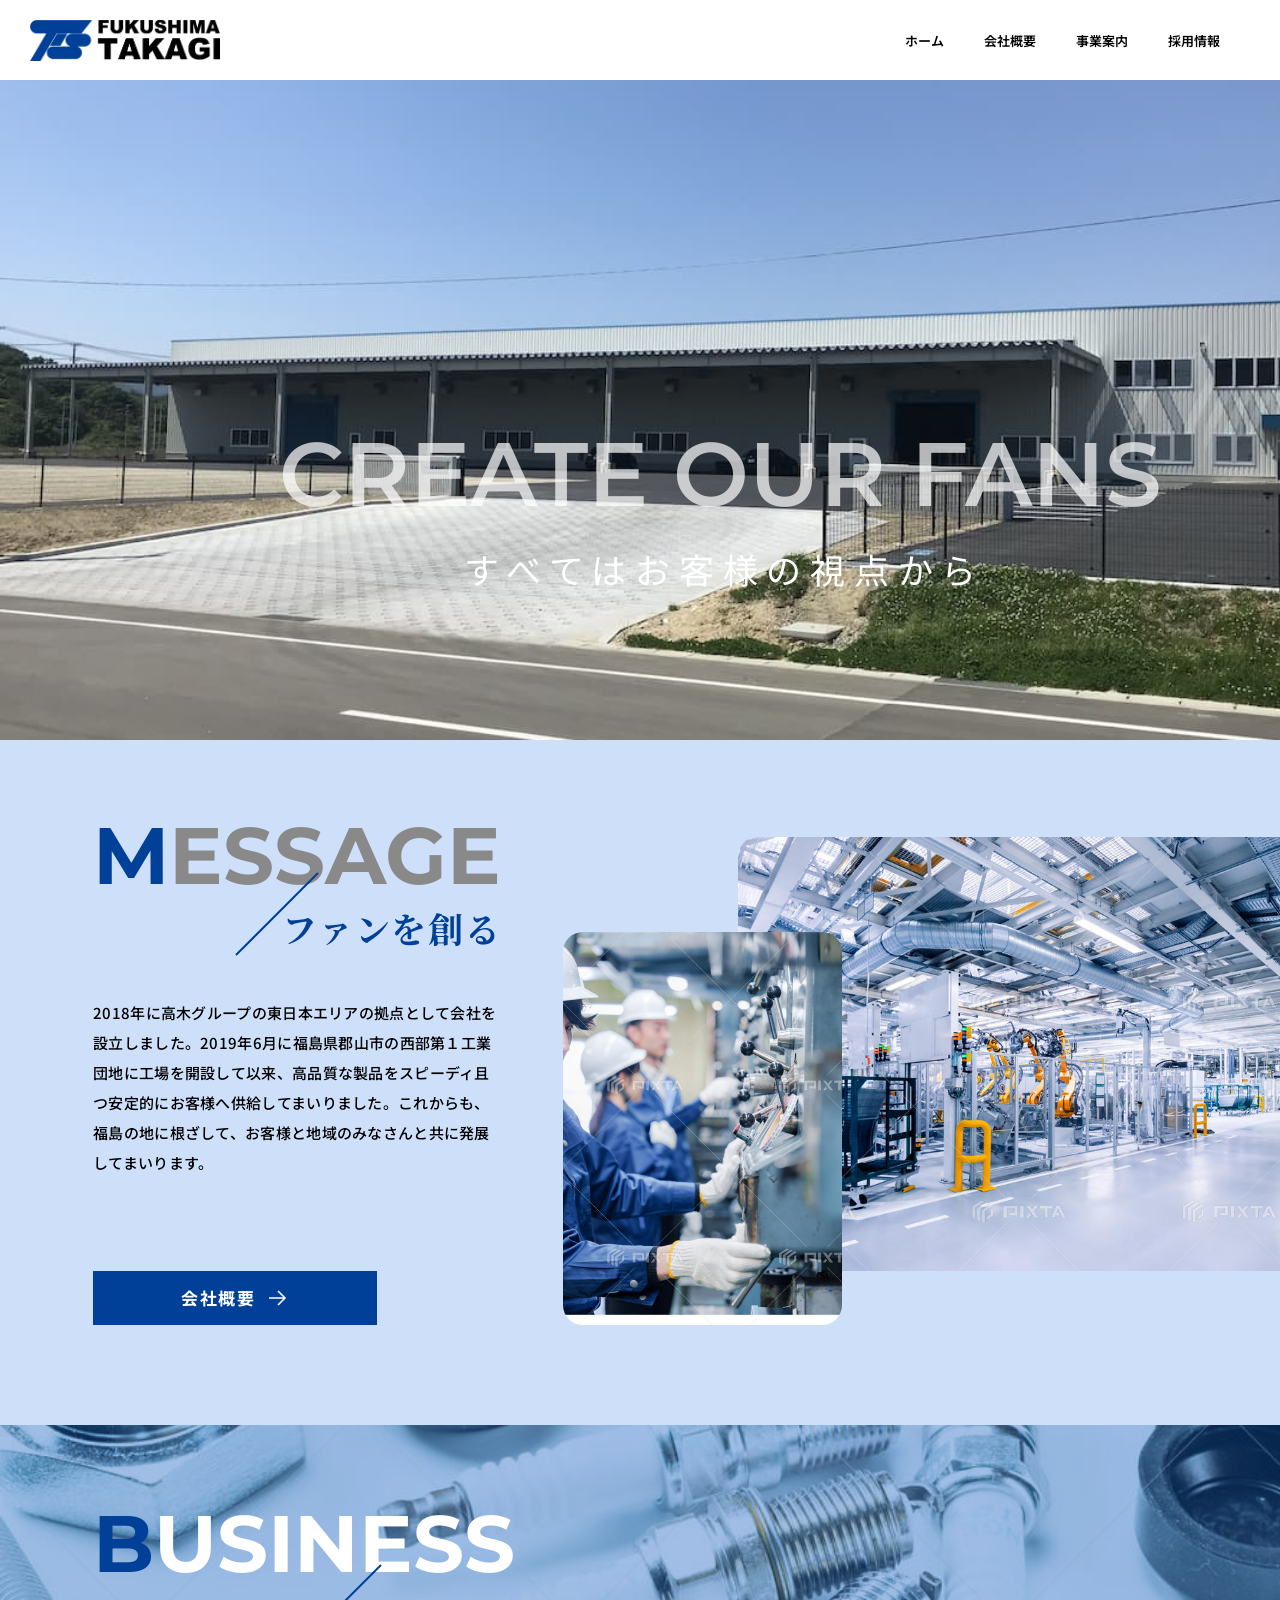
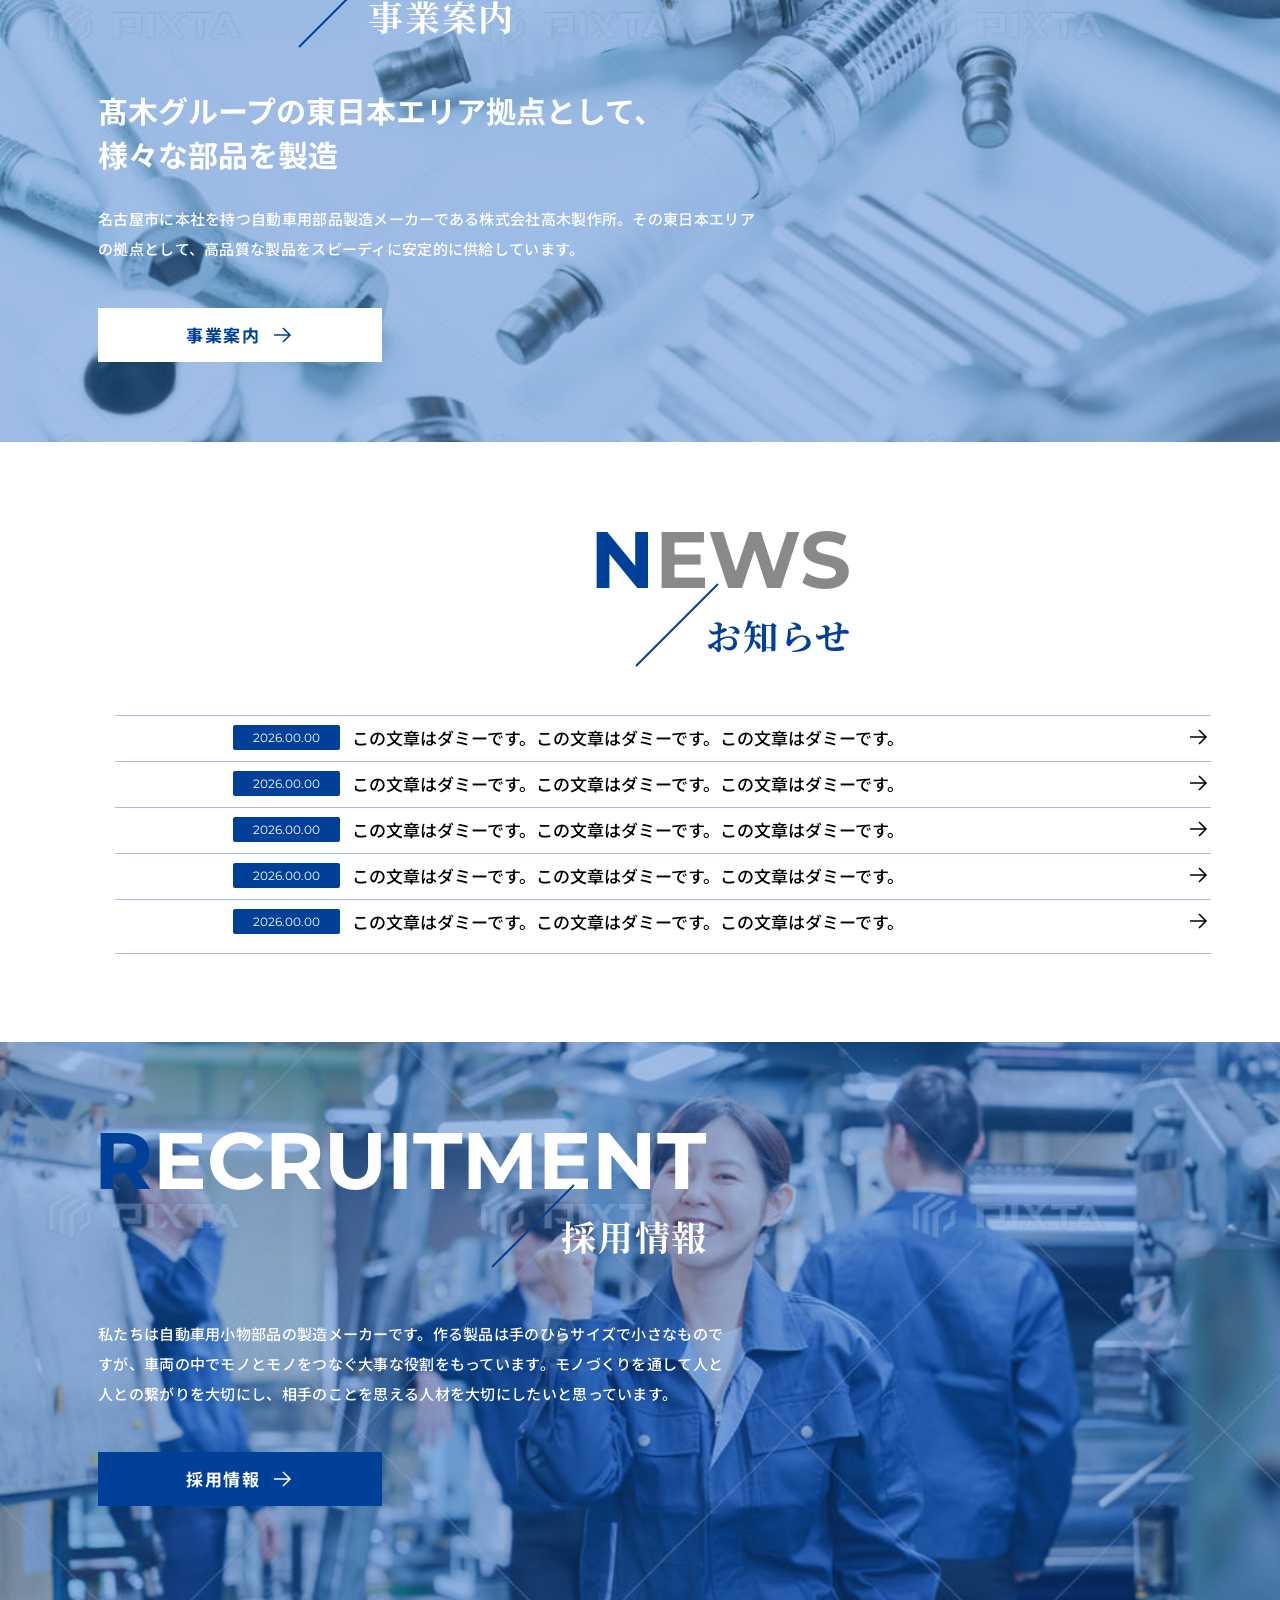
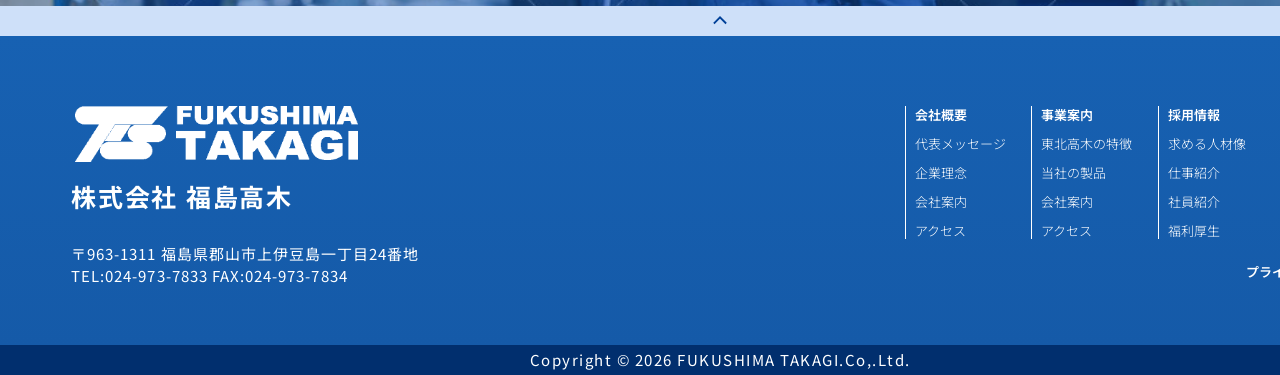
<file: index.html>
<!DOCTYPE html>
<html lang="ja">
<head>
<meta charset="UTF-8">
<meta name="viewport" content="width=1440">
<title>株式会社 福島高木</title>
<link rel="preconnect" href="https://fonts.googleapis.com">
<link rel="preconnect" href="https://fonts.gstatic.com" crossorigin>
<link href="https://fonts.googleapis.com/css2?family=Inter:wght@400&family=Montserrat:wght@400;600;700&family=Noto+Sans+JP:wght@300;400;500;700&family=Noto+Serif+JP:wght@700&display=swap" rel="stylesheet">
<link rel="stylesheet" href="style.css">
</head>
<body>

<div class="page">

  <!-- ===== Header (y=0-80) ===== -->
  <header class="hd">
    <img class="hd__logo" src="assets/logo.png" alt="FUKUSHIMA TAKAGI">
    <nav class="hd__nav">
      <a href="#" style="left:904.5px;">ホーム</a>
      <a href="#" style="left:983.5px;">会社概要</a>
      <a href="#" style="left:1075.5px;">事業案内</a>
      <a href="#" style="left:1167.5px;">採用情報</a>
    </nav>
    <a href="#" class="hd__contact">お問い合わせ</a>
  </header>

  <!-- ===== Hero (y=80-740, h=660) ===== -->
  <section class="hero">
    <img class="hero__img" src="assets/hero.jpg" alt="">
    <h1 class="hero__title">CREATE OUR FANS</h1>
    <p class="hero__sub">すべてはお客様の視点から</p>
  </section>

  <!-- ===== MESSAGE (y=740-1425) ===== -->
  <section class="sec sec-message">
    <img class="sec-message__photo-back" src="assets/message-back.jpg" alt="">
    <img class="sec-message__photo-front" src="assets/message-front.jpg" alt="">
    <h2 class="title">
      <span class="title__en"><i>M</i>ESSAGE</span>
      <svg class="title__slash" viewBox="0 0 82 82" preserveAspectRatio="none"><line x1="0" y1="82" x2="82" y2="0" stroke="#004098" stroke-width="2"/></svg>
      <span class="title__jp">ファンを創る</span>
    </h2>
    <p class="sec-message__body">2018年に高木グループの東日本エリアの拠点として会社を設立しました。2019年6月に福島県郡山市の西部第１工業団地に工場を開設して以来、高品質な製品をスピーディ且つ安定的にお客様へ供給してまいりました。これからも、福島の地に根ざして、お客様と地域のみなさんと共に発展してまいります。</p>
    <a href="#" class="btn btn-blue" style="left:93px;top:531px;">
      <span>会社概要</span>
      <svg viewBox="0 0 24 24" xmlns="http://www.w3.org/2000/svg"><path d="M4 12h15M13 5l7 7-7 7" stroke="#fff" stroke-width="1.6" fill="none"/></svg>
    </a>
  </section>

  <!-- ===== BUSINESS (y=1425-2042) ===== -->
  <section class="sec sec-business">
    <img class="sec-business__bg" src="assets/business.jpg" alt="">
    <div class="sec-business__overlay"></div>
    <h2 class="title title--on-image">
      <span class="title__en"><i>B</i>USINESS</span>
      <svg class="title__slash" viewBox="0 0 82 82" preserveAspectRatio="none"><line x1="0" y1="82" x2="82" y2="0" stroke="#004098" stroke-width="2"/></svg>
      <span class="title__jp title__jp--white">事業案内</span>
    </h2>
    <p class="sec-business__lead">髙木グループの東日本エリア拠点として、<br>様々な部品を製造</p>
    <p class="sec-business__body">名古屋市に本社を持つ自動車用部品製造メーカーである株式会社高木製作所。その東日本エリアの拠点として、高品質な製品をスピーディに安定的に供給しています。</p>
    <a href="#" class="btn btn-white" style="left:98px;top:483px;">
      <span>事業案内</span>
      <svg viewBox="0 0 24 24" xmlns="http://www.w3.org/2000/svg"><path d="M4 12h15M13 5l7 7-7 7" stroke="#004098" stroke-width="1.6" fill="none"/></svg>
    </a>
  </section>

  <!-- ===== NEWS (y=2042-2642) ===== -->
  <section class="sec sec-news">
    <h2 class="title title--center">
      <span class="title__en"><i>N</i>EWS</span>
      <svg class="title__slash" viewBox="0 0 82 82" preserveAspectRatio="none"><line x1="0" y1="82" x2="82" y2="0" stroke="#004098" stroke-width="2"/></svg>
      <span class="title__jp">お知らせ</span>
    </h2>
    <ul class="news-list">
      <li style="top:283px;"><span class="pill">2026.00.00</span><span class="news-txt">この文章はダミーです。この文章はダミーです。この文章はダミーです。</span><span class="news-arrow"></span></li>
      <li style="top:329px;"><span class="pill">2026.00.00</span><span class="news-txt">この文章はダミーです。この文章はダミーです。この文章はダミーです。</span><span class="news-arrow"></span></li>
      <li style="top:375px;"><span class="pill">2026.00.00</span><span class="news-txt">この文章はダミーです。この文章はダミーです。この文章はダミーです。</span><span class="news-arrow"></span></li>
      <li style="top:421px;"><span class="pill">2026.00.00</span><span class="news-txt">この文章はダミーです。この文章はダミーです。この文章はダミーです。</span><span class="news-arrow"></span></li>
      <li style="top:467px;"><span class="pill">2026.00.00</span><span class="news-txt">この文章はダミーです。この文章はダミーです。この文章はダミーです。</span><span class="news-arrow"></span></li>
    </ul>
  </section>

  <!-- ===== RECRUITMENT (y=2642-3206) ===== -->
  <section class="sec sec-recruit">
    <img class="sec-recruit__bg" src="assets/recruit.jpg" alt="">
    <div class="sec-recruit__overlay"></div>
    <h2 class="title title--on-image">
      <span class="title__en"><i>R</i>ECRUITMENT</span>
      <svg class="title__slash" viewBox="0 0 82 82" preserveAspectRatio="none"><line x1="0" y1="82" x2="82" y2="0" stroke="#004098" stroke-width="2"/></svg>
      <span class="title__jp title__jp--white">採用情報</span>
    </h2>
    <p class="sec-recruit__body">私たちは自動車用小物部品の製造メーカーです。作る製品は手のひらサイズで小さなものですが、車両の中でモノとモノをつなぐ大事な役割をもっています。モノづくりを通して人と人との繋がりを大切にし、相手のことを思える人材を大切にしたいと思っています。</p>
    <a href="#" class="btn btn-blue" style="left:98px;top:410px;">
      <span>採用情報</span>
      <svg viewBox="0 0 24 24" xmlns="http://www.w3.org/2000/svg"><path d="M4 12h15M13 5l7 7-7 7" stroke="#fff" stroke-width="1.6" fill="none"/></svg>
    </a>
  </section>

  <!-- ===== Page-top bar (y=3206-3236) ===== -->
  <div class="pagetop">
    <svg viewBox="0 0 24 24" xmlns="http://www.w3.org/2000/svg"><path d="M6 14l6-6 6 6" stroke="#004098" stroke-width="2" fill="none" stroke-linecap="square"/></svg>
  </div>

  <!-- ===== Footer (y=3236-3545) ===== -->
  <footer class="ft">
    <img class="ft__logo" src="assets/logo.png" alt="">
    <p class="ft__company">株式会社 福島高木</p>
    <p class="ft__addr">〒963-1311 福島県郡山市上伊豆島一丁目24番地<br>TEL:024-973-7833 FAX:024-973-7834</p>

    <div class="ft__col" style="left:915px;">
      <h4>会社概要</h4>
      <a>代表メッセージ</a>
      <a>企業理念</a>
      <a>会社案内</a>
      <a>アクセス</a>
    </div>
    <div class="ft__col" style="left:1041px;">
      <h4>事業案内</h4>
      <a>東北高木の特徴</a>
      <a>当社の製品</a>
      <a>会社案内</a>
      <a>アクセス</a>
    </div>
    <div class="ft__col" style="left:1168px;">
      <h4>採用情報</h4>
      <a>求める人材像</a>
      <a>仕事紹介</a>
      <a>社員紹介</a>
      <a>福利厚生</a>
    </div>
    <div class="ft__col ft__col--short" style="left:1294px;">
      <h4>募集要項</h4>
      <a>応募フォーム</a>
      <a>仕事紹介</a>
    </div>

    <a href="#" class="ft__privacy">プライバシーポリシー</a>
  </footer>

  <!-- ===== Copyright (y=3545-3575) ===== -->
  <div class="copyright">Copyright © 2026 FUKUSHIMA TAKAGI.Co,.Ltd.</div>

</div>

</body>
</html>
</file>
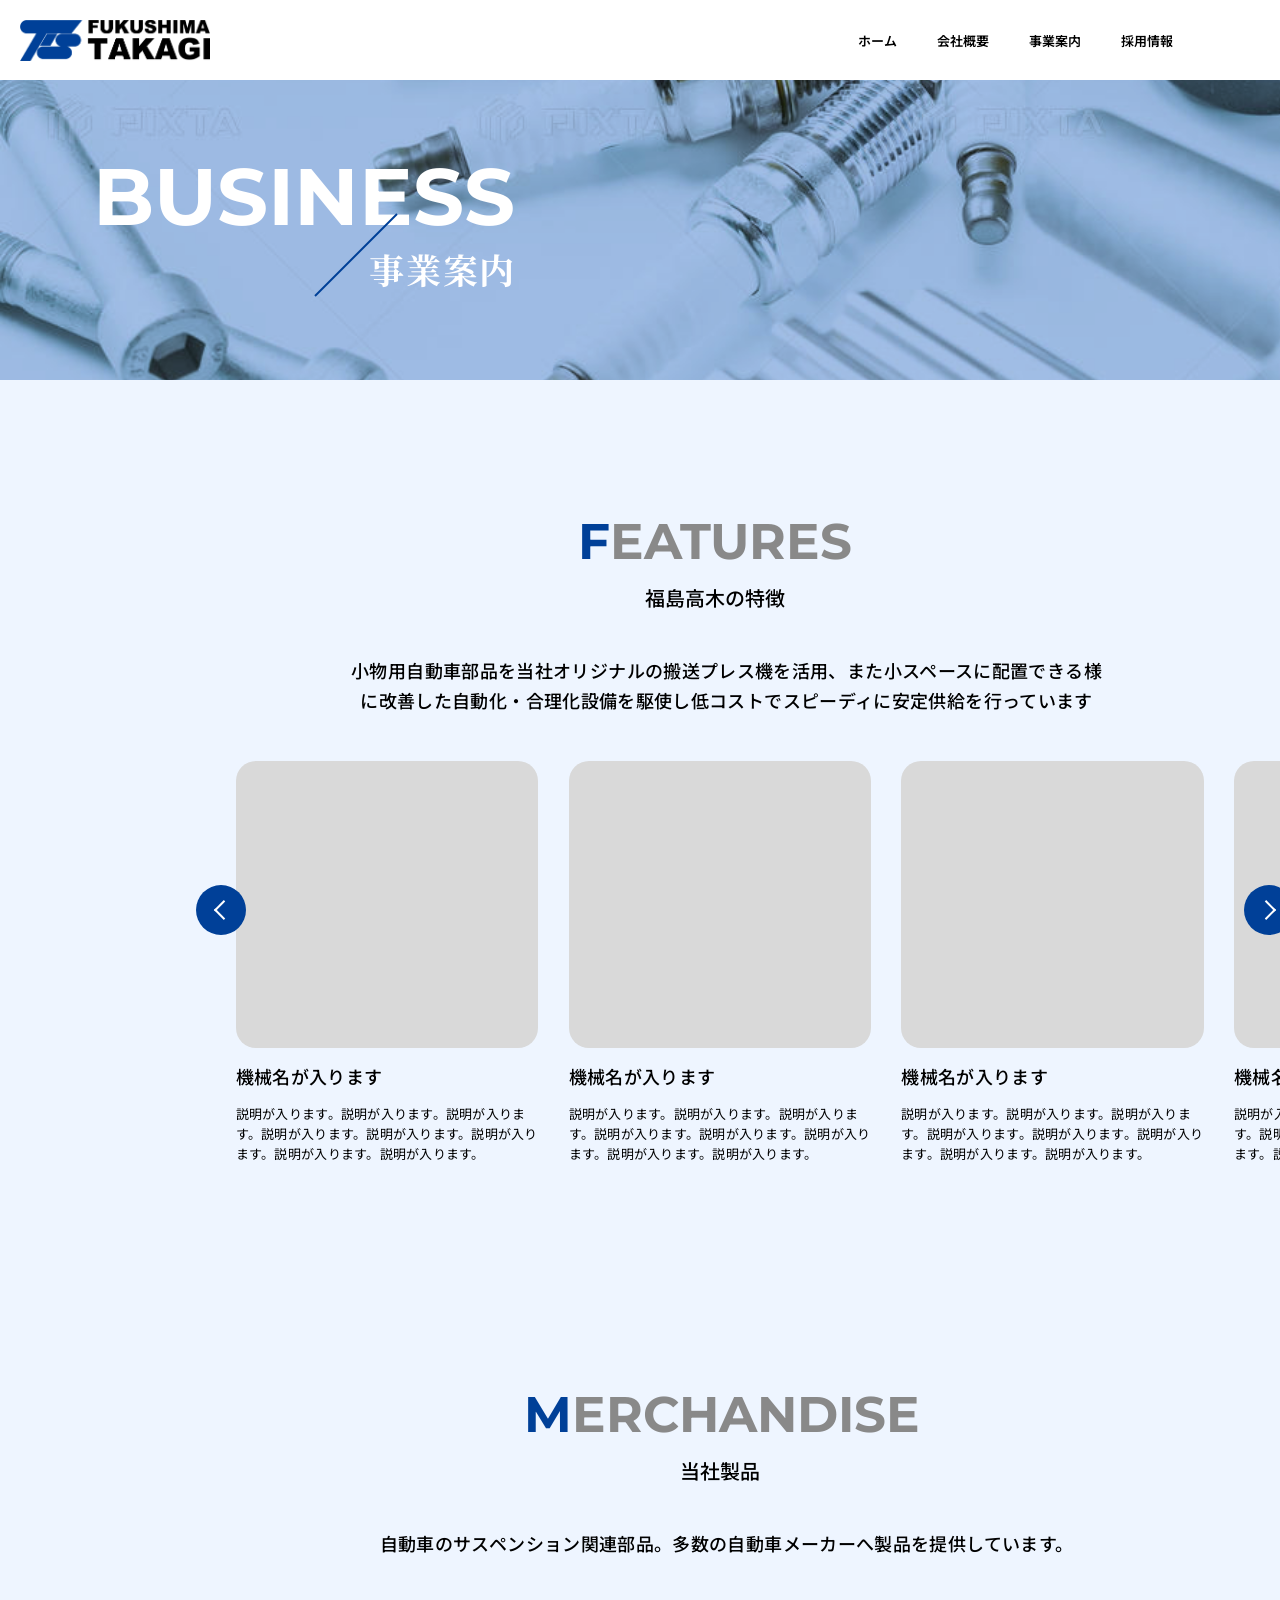
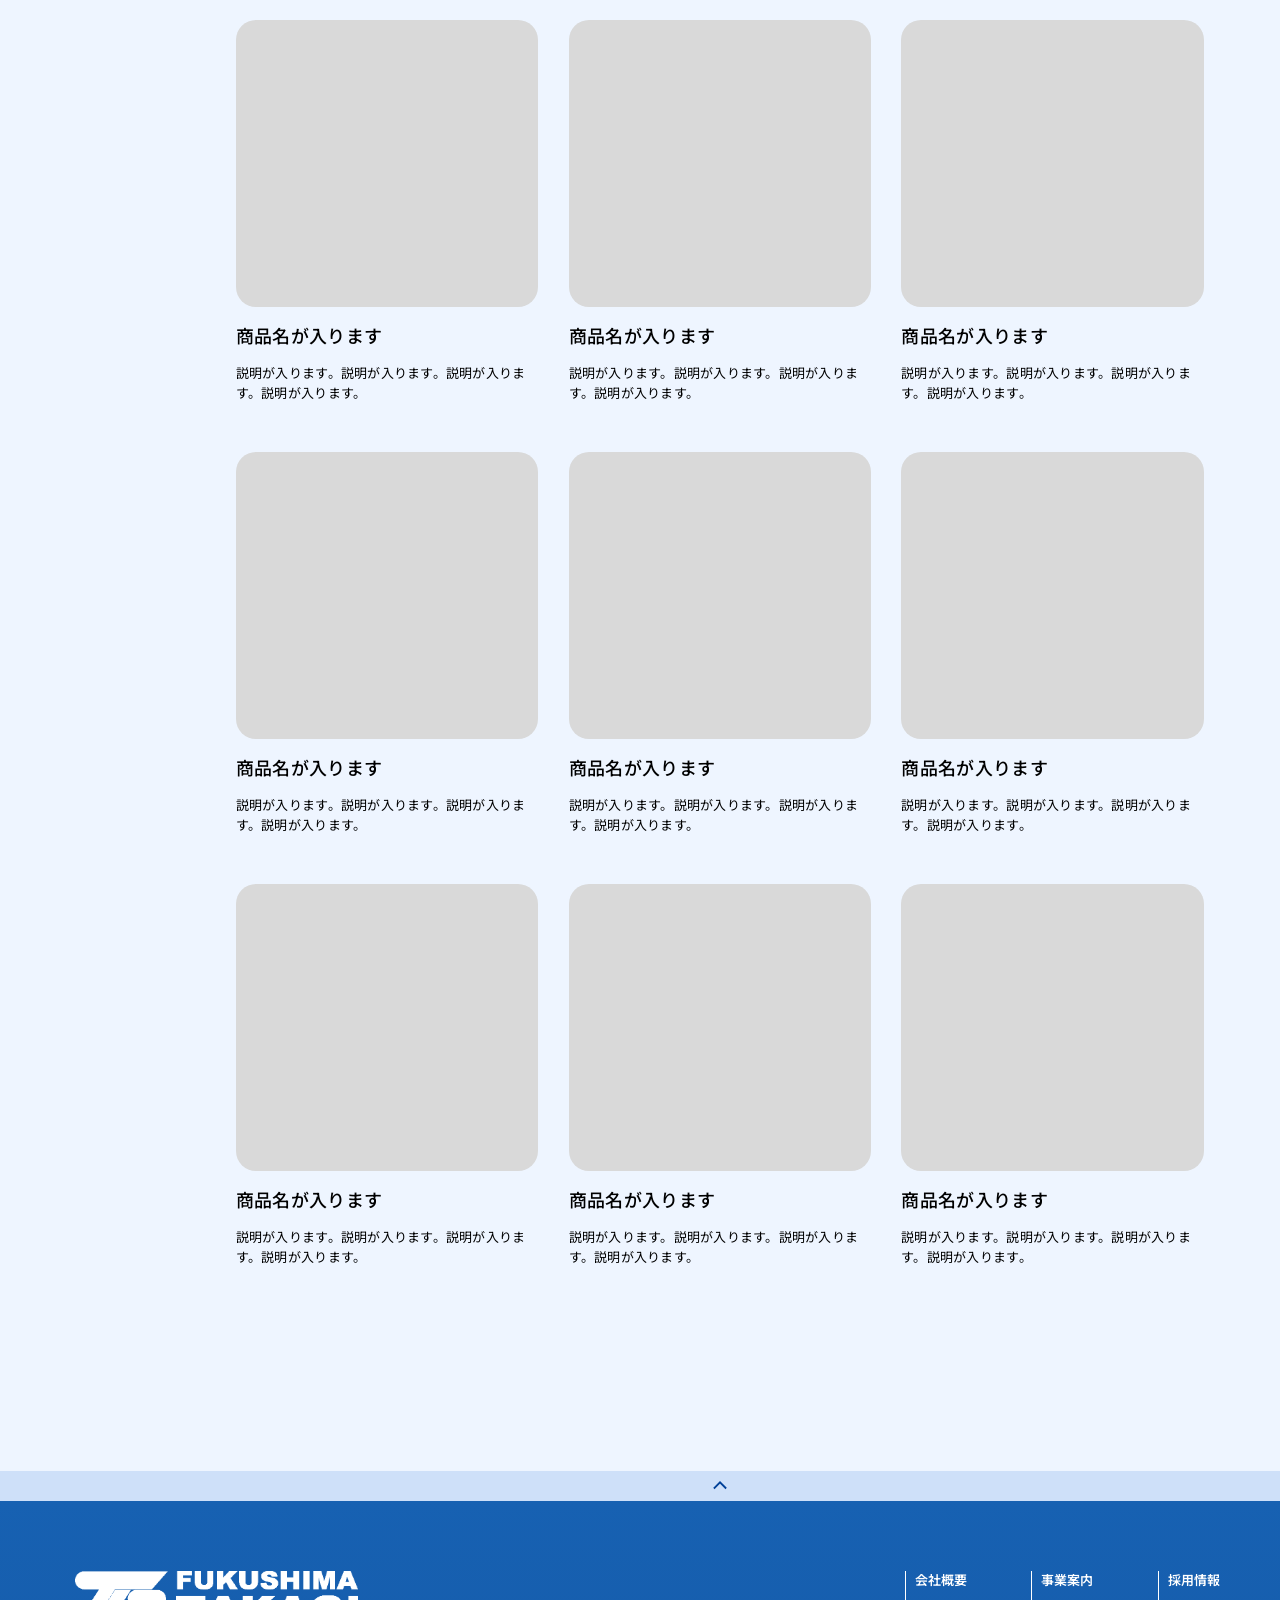
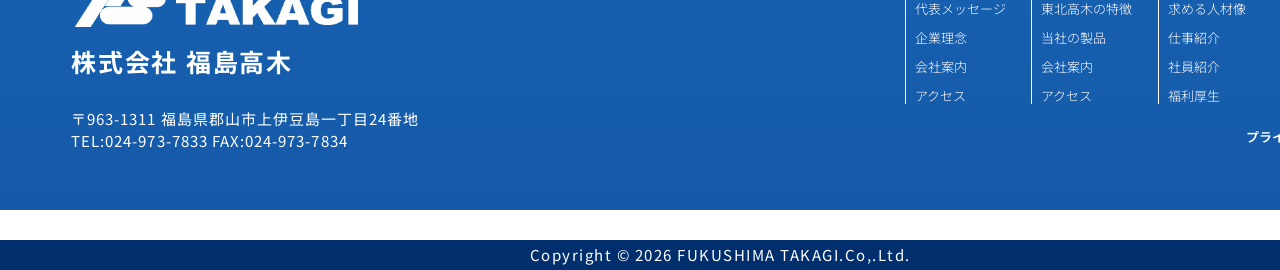
<file: business.html>
<!DOCTYPE html>
<html lang="ja">
<head>
<meta charset="UTF-8">
<meta name="viewport" content="width=1440">
<title>事業案内 | 株式会社 福島高木</title>
<link rel="preconnect" href="https://fonts.googleapis.com">
<link rel="preconnect" href="https://fonts.gstatic.com" crossorigin>
<link href="https://fonts.googleapis.com/css2?family=Inter:wght@400;500&family=Montserrat:wght@400;600;700&family=Noto+Sans+JP:wght@300;400;500;700&family=Noto+Serif+JP:wght@700&display=swap" rel="stylesheet">
<link rel="stylesheet" href="style.css">
<link rel="stylesheet" href="company.css">
</head>
<body>

<div class="page page--company" style="height:3470px;">

  <!-- ===== Header ===== -->
  <header class="hd">
    <a href="index.html"><img class="hd__logo" src="assets/logo.png" alt=""></a>
    <nav class="hd__nav">
      <a href="index.html" style="left:857.5px;">ホーム</a>
      <a href="company.html" style="left:936.5px;">会社概要</a>
      <a href="business.html" style="left:1028.5px;">事業案内</a>
      <a href="recruit.html" style="left:1120.5px;">採用情報</a>
    </nav>
    <a href="#" class="hd__contact">お問い合わせ</a>
  </header>

  <!-- ===== BUSINESS title section (y=80-380, h=300, parts bg) ===== -->
  <section class="page-hero">
    <img class="page-hero__bg" src="assets/business.jpg" alt="">
    <div class="page-hero__overlay"></div>
    <h1 class="title title--on-image" style="left:93px;top:77px;width:422px;height:145px;">
      <span class="title__en title__en--50"><i>B</i>USINESS</span>
      <svg class="title__slash" viewBox="0 0 82 82" preserveAspectRatio="none" style="left:222px;top:57px;"><line x1="0" y1="82" x2="82" y2="0" stroke="#004098" stroke-width="2"/></svg>
      <span class="title__jp title__jp--white" style="left:276px;top:95px;">事業案内</span>
    </h1>
  </section>

  <!-- Content area light blue bg -->
  <section class="content-bg" style="top:380px;height:2721px;"></section>

  <!-- FEATURES section (y=517+) -->
  <h2 class="subtitle subtitle--center" style="left:577.5px;top:517px;width:274px;">
    <span class="subtitle__en"><i>F</i>EATURES</span>
  </h2>
  <p class="subtitle__jp" style="left:525px;top:588px;width:379px;">福島高木の特徴</p>
  <p class="body-text" style="left:342px;top:655px;width:769px;font-size:18px;line-height:30px;letter-spacing:0.02em;text-align:center;">
    小物用自動車部品を当社オリジナルの搬送プレス機を活用、また小スペースに配置できる様に改善した自動化・合理化設備を駆使し低コストでスピーディに安定供給を行っています
  </p>

  <!-- Feature scroller arrows -->
  <div class="biz-arrow biz-arrow--left" style="left:196px;top:885px;"></div>
  <div class="biz-arrow biz-arrow--right" style="left:1244px;top:885px;"></div>

  <!-- 4 feature cards (background photos cropped) -->
  <div class="feature-card" style="left:235.7px;top:761px;">
    <div class="feature-card__img"></div>
    <p class="feature-card__name">機械名が入ります</p>
    <p class="feature-card__desc">説明が入ります。説明が入ります。説明が入ります。説明が入ります。説明が入ります。説明が入ります。説明が入ります。説明が入ります。</p>
  </div>
  <div class="feature-card" style="left:568.5px;top:761px;">
    <div class="feature-card__img"></div>
    <p class="feature-card__name">機械名が入ります</p>
    <p class="feature-card__desc">説明が入ります。説明が入ります。説明が入ります。説明が入ります。説明が入ります。説明が入ります。説明が入ります。説明が入ります。</p>
  </div>
  <div class="feature-card" style="left:901.2px;top:761px;">
    <div class="feature-card__img"></div>
    <p class="feature-card__name">機械名が入ります</p>
    <p class="feature-card__desc">説明が入ります。説明が入ります。説明が入ります。説明が入ります。説明が入ります。説明が入ります。説明が入ります。説明が入ります。</p>
  </div>
  <div class="feature-card" style="left:1233.9px;top:761px;">
    <div class="feature-card__img"></div>
    <p class="feature-card__name">機械名が入ります</p>
    <p class="feature-card__desc">説明が入ります。説明が入ります。説明が入ります。説明が入ります。説明が入ります。説明が入ります。説明が入ります。説明が入ります。</p>
  </div>

  <!-- MERCHANDISE section (y=1390+ approx) -->
  <h2 class="subtitle subtitle--center" style="left:524px;top:1390px;width:392px;">
    <span class="subtitle__en"><i>M</i>ERCHANDISE</span>
  </h2>
  <p class="subtitle__jp" style="left:524px;top:1461px;width:392px;">当社製品</p>
  <p class="body-text" style="left:342px;top:1528px;width:769px;font-size:18px;line-height:30px;letter-spacing:0.02em;text-align:center;">
    自動車のサスペンション関連部品。多数の自動車メーカーへ製品を提供しています。
  </p>

  <!-- 3x3 product grid -->
  <div class="product-grid">
    <div class="product-card" style="left:235.7px;top:1620px;"><div class="product-card__img"></div><p class="product-card__name">商品名が入ります</p><p class="product-card__desc">説明が入ります。説明が入ります。説明が入ります。説明が入ります。</p></div>
    <div class="product-card" style="left:568.5px;top:1620px;"><div class="product-card__img"></div><p class="product-card__name">商品名が入ります</p><p class="product-card__desc">説明が入ります。説明が入ります。説明が入ります。説明が入ります。</p></div>
    <div class="product-card" style="left:901.2px;top:1620px;"><div class="product-card__img"></div><p class="product-card__name">商品名が入ります</p><p class="product-card__desc">説明が入ります。説明が入ります。説明が入ります。説明が入ります。</p></div>
    <div class="product-card" style="left:235.7px;top:2052px;"><div class="product-card__img"></div><p class="product-card__name">商品名が入ります</p><p class="product-card__desc">説明が入ります。説明が入ります。説明が入ります。説明が入ります。</p></div>
    <div class="product-card" style="left:568.5px;top:2052px;"><div class="product-card__img"></div><p class="product-card__name">商品名が入ります</p><p class="product-card__desc">説明が入ります。説明が入ります。説明が入ります。説明が入ります。</p></div>
    <div class="product-card" style="left:901.2px;top:2052px;"><div class="product-card__img"></div><p class="product-card__name">商品名が入ります</p><p class="product-card__desc">説明が入ります。説明が入ります。説明が入ります。説明が入ります。</p></div>
    <div class="product-card" style="left:235.7px;top:2484px;"><div class="product-card__img"></div><p class="product-card__name">商品名が入ります</p><p class="product-card__desc">説明が入ります。説明が入ります。説明が入ります。説明が入ります。</p></div>
    <div class="product-card" style="left:568.5px;top:2484px;"><div class="product-card__img"></div><p class="product-card__name">商品名が入ります</p><p class="product-card__desc">説明が入ります。説明が入ります。説明が入ります。説明が入ります。</p></div>
    <div class="product-card" style="left:901.2px;top:2484px;"><div class="product-card__img"></div><p class="product-card__name">商品名が入ります</p><p class="product-card__desc">説明が入ります。説明が入ります。説明が入ります。説明が入ります。</p></div>
  </div>

  <!-- Page-top + Footer -->
  <div class="pagetop" style="top:3071px;"><svg viewBox="0 0 24 24"><path d="M6 14l6-6 6 6" stroke="#004098" stroke-width="2" fill="none" stroke-linecap="square"/></svg></div>
  <footer class="ft" style="top:3101px;">
    <img class="ft__logo" src="assets/logo.png" alt="">
    <p class="ft__company">株式会社 福島高木</p>
    <p class="ft__addr">〒963-1311 福島県郡山市上伊豆島一丁目24番地<br>TEL:024-973-7833 FAX:024-973-7834</p>
    <div class="ft__col" style="left:915px;"><h4>会社概要</h4><a>代表メッセージ</a><a>企業理念</a><a>会社案内</a><a>アクセス</a></div>
    <div class="ft__col" style="left:1041px;"><h4>事業案内</h4><a>東北高木の特徴</a><a>当社の製品</a><a>会社案内</a><a>アクセス</a></div>
    <div class="ft__col" style="left:1168px;"><h4>採用情報</h4><a>求める人材像</a><a>仕事紹介</a><a>社員紹介</a><a>福利厚生</a></div>
    <div class="ft__col ft__col--short" style="left:1294px;"><h4>募集要項</h4><a>応募フォーム</a><a>仕事紹介</a></div>
    <a href="#" class="ft__privacy">プライバシーポリシー</a>
  </footer>
  <div class="copyright" style="top:3440px;">Copyright © 2026 FUKUSHIMA TAKAGI.Co,.Ltd.</div>

</div>
</body>
</html>
</file>
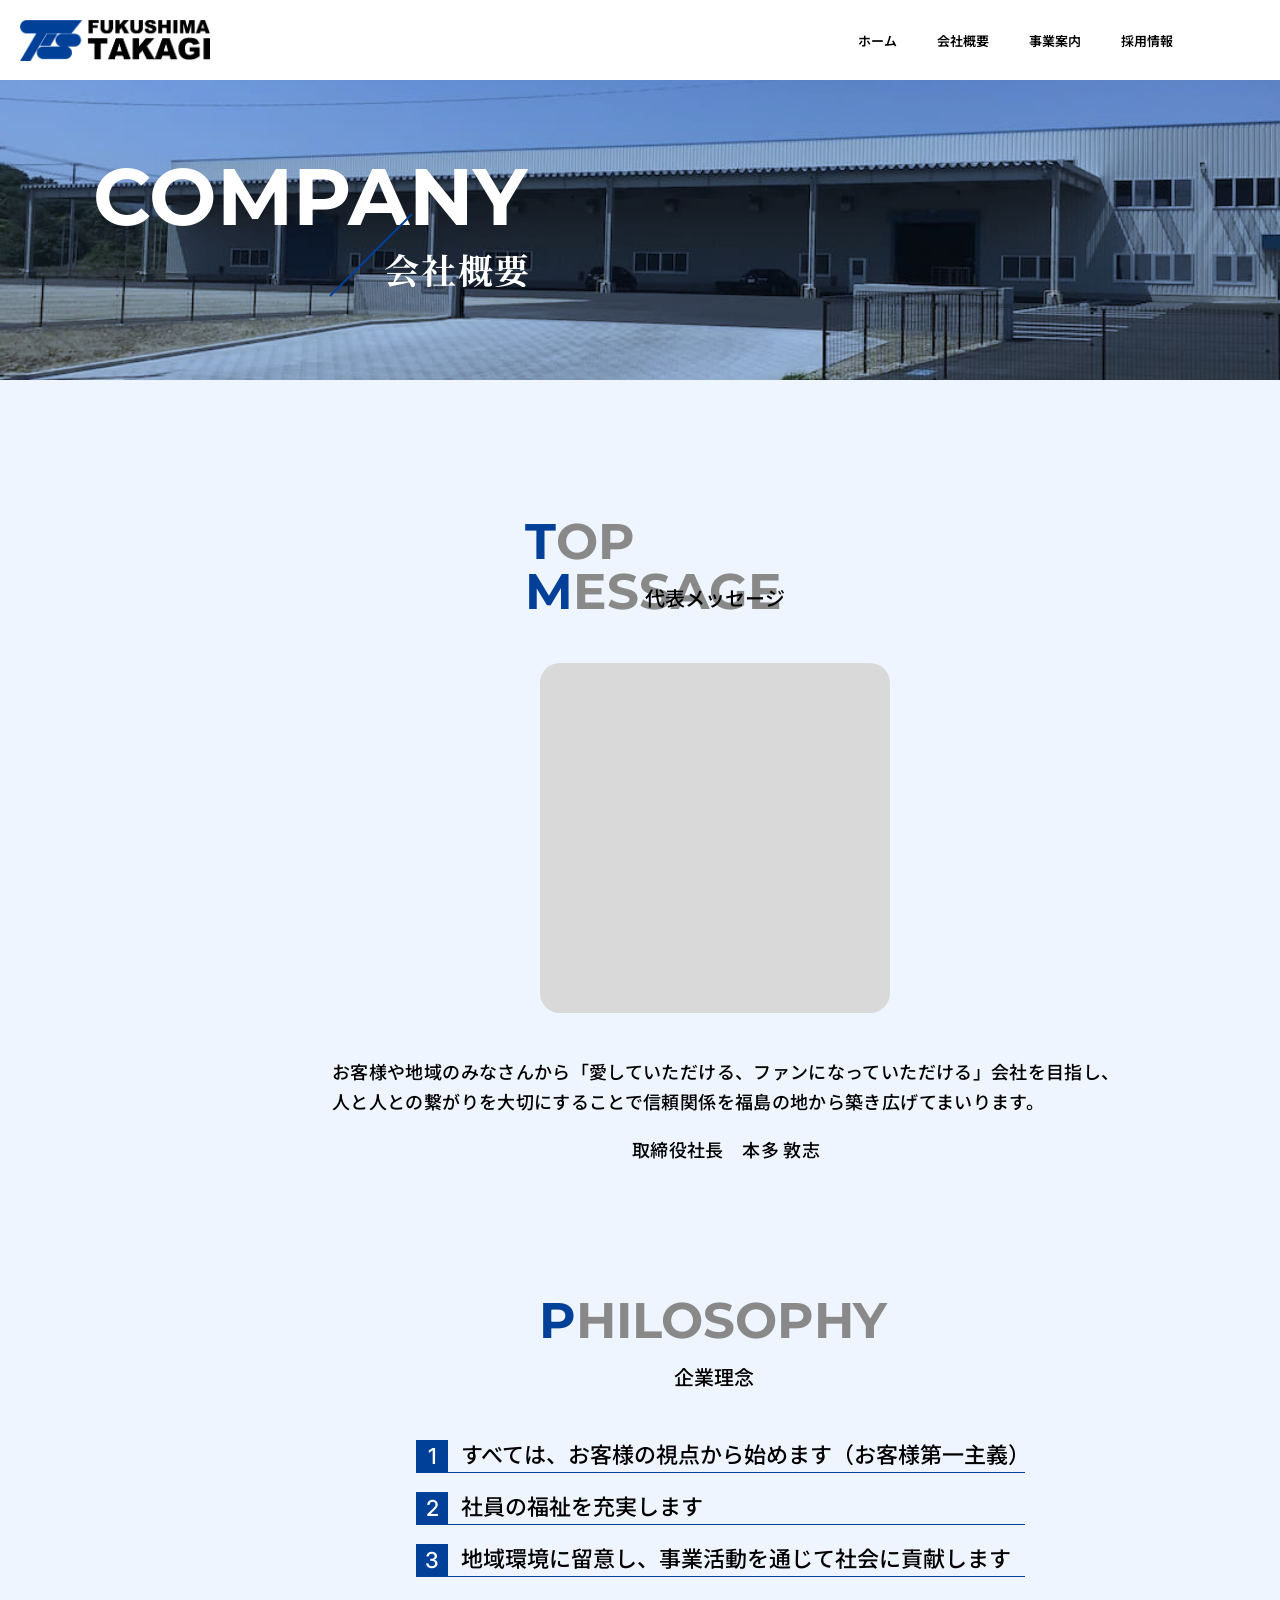
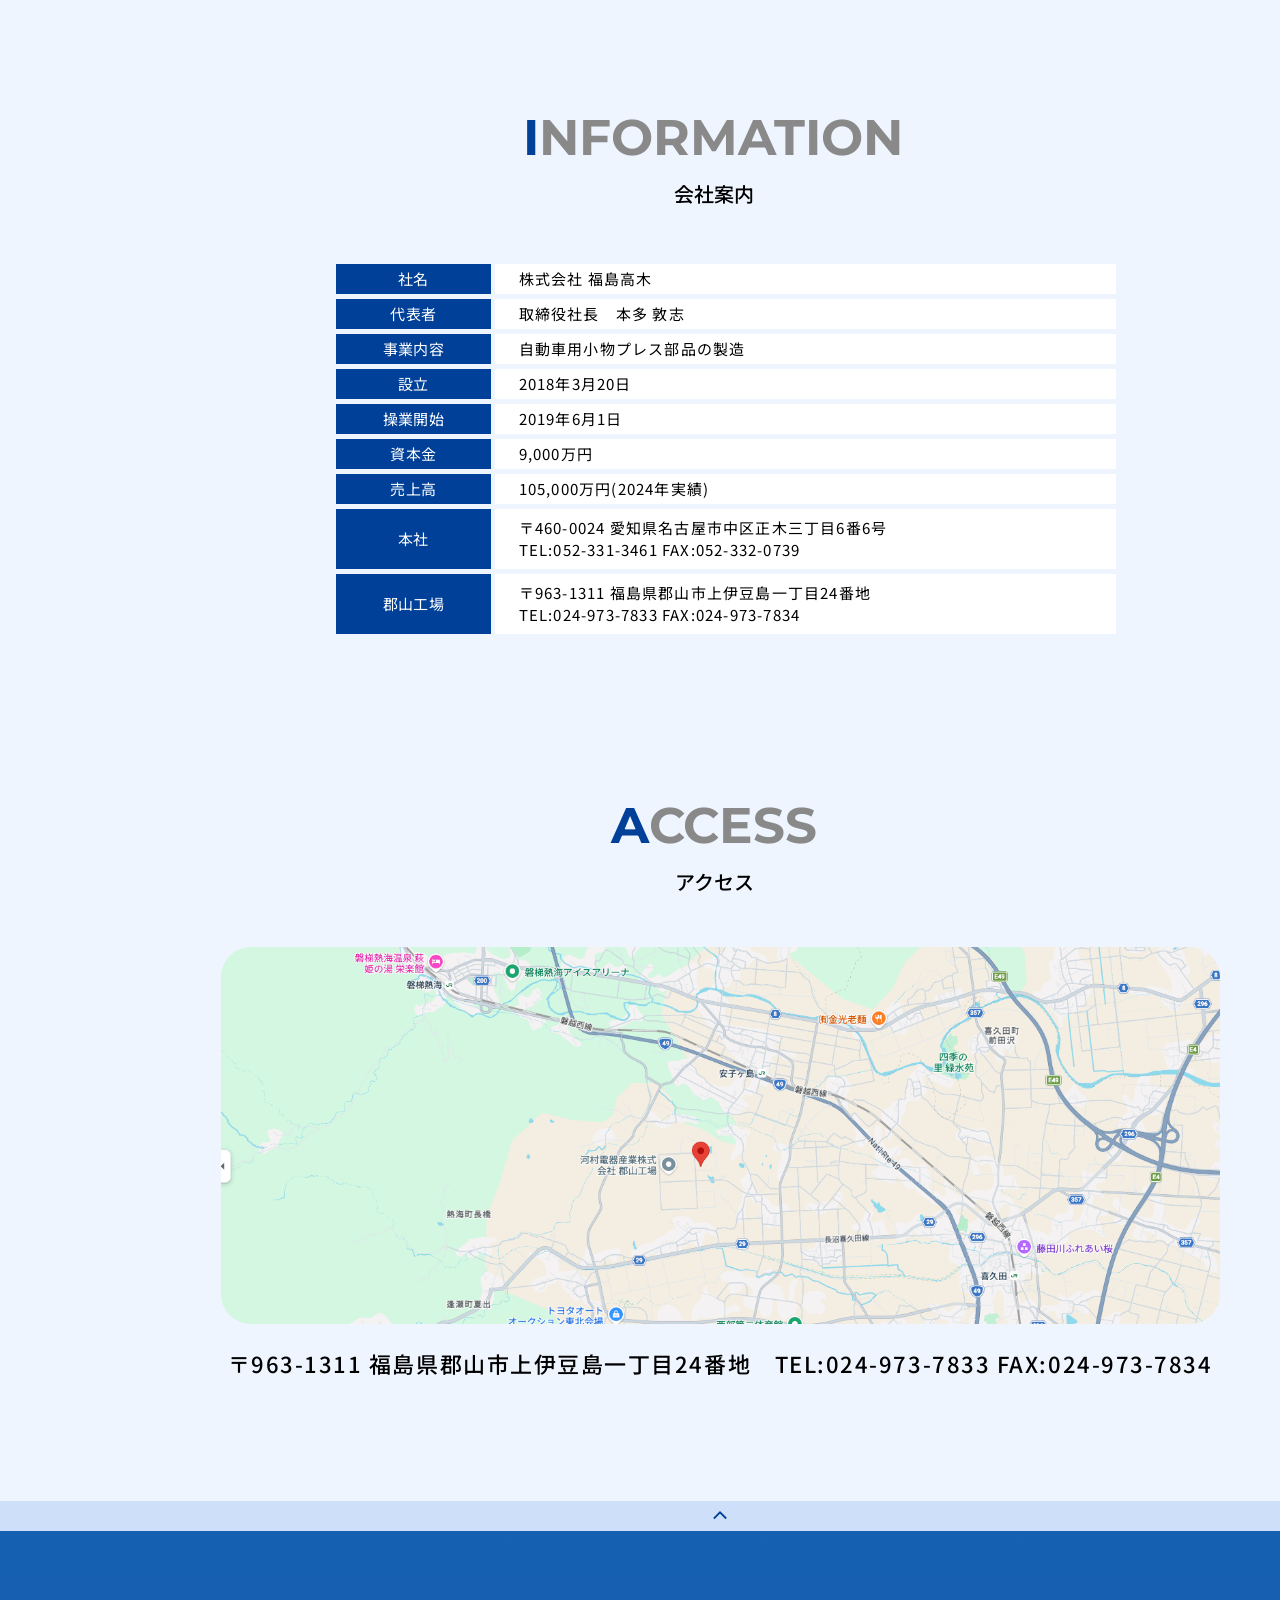
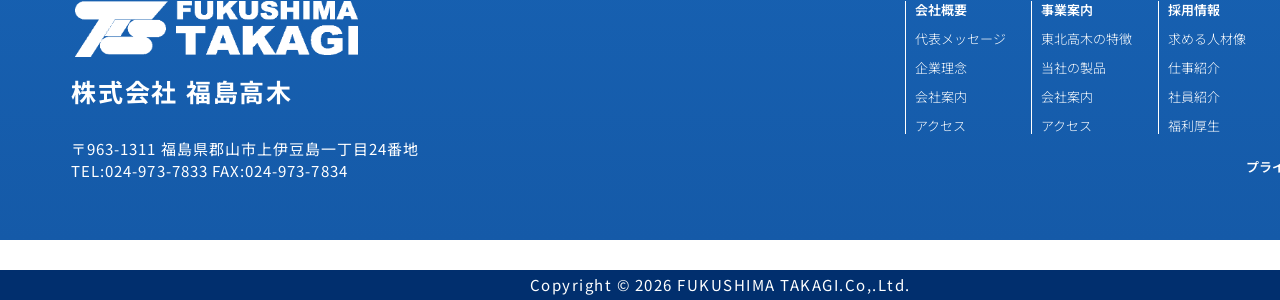
<file: company.html>
<!DOCTYPE html>
<html lang="ja">
<head>
<meta charset="UTF-8">
<meta name="viewport" content="width=1440">
<title>会社概要 | 株式会社 福島高木</title>
<link rel="preconnect" href="https://fonts.googleapis.com">
<link rel="preconnect" href="https://fonts.gstatic.com" crossorigin>
<link href="https://fonts.googleapis.com/css2?family=Inter:wght@400;500&family=Montserrat:wght@400;600;700&family=Noto+Sans+JP:wght@300;400;500;700&family=Noto+Serif+JP:wght@700&display=swap" rel="stylesheet">
<link rel="stylesheet" href="style.css">
<link rel="stylesheet" href="company.css">
</head>
<body>

<div class="page page--company">

  <!-- ===== Header ===== -->
  <header class="hd">
    <a href="index.html"><img class="hd__logo" src="assets/logo.png" alt="FUKUSHIMA TAKAGI"></a>
    <nav class="hd__nav">
      <a href="index.html" style="left:857.5px;">ホーム</a>
      <a href="company.html" style="left:936.5px;">会社概要</a>
      <a href="business.html" style="left:1028.5px;">事業案内</a>
      <a href="recruit.html" style="left:1120.5px;">採用情報</a>
    </nav>
    <a href="#" class="hd__contact">お問い合わせ</a>
  </header>

  <!-- ===== COMPANY title section (y=80-380, h=300) ===== -->
  <section class="page-hero">
    <img class="page-hero__bg" src="assets/hero.jpg" alt="">
    <div class="page-hero__overlay"></div>
    <h1 class="title title--on-image" style="left:93px;top:77px;width:437px;height:145px;">
      <span class="title__en title__en--50"><i>C</i>OMPANY</span>
      <svg class="title__slash" viewBox="0 0 82 82" preserveAspectRatio="none" style="left:237px;top:57px;"><line x1="0" y1="82" x2="82" y2="0" stroke="#004098" stroke-width="2"/></svg>
      <span class="title__jp title__jp--white" style="left:291px;top:95px;">会社概要</span>
    </h1>
  </section>

  <!-- ===== Content area (light blue bg, y=380-3131) ===== -->
  <section class="content-bg"></section>

  <!-- TOP MESSAGE (y=517+) -->
  <h2 class="subtitle" style="left:525px;top:517px;width:379px;">
    <span class="subtitle__en"><i>T</i>OP <i>M</i>ESSAGE</span>
  </h2>
  <p class="subtitle__jp" style="left:525px;top:588px;width:379px;">代表メッセージ</p>

  <!-- Photo + body -->
  <div class="photo-square" style="left:540px;top:663px;width:350px;height:350px;"></div>

  <p class="body-text" style="left:332px;top:1056px;width:789px;font-size:18px;line-height:30px;letter-spacing:0.02em;color:#000;">
    お客様や地域のみなさんから「愛していただける、ファンになっていただける」会社を目指し、人と人との繋がりを大切にすることで信頼関係を福島の地から築き広げてまいります。
  </p>

  <p class="signature" style="left:632px;top:1134px;width:188px;font-size:18px;line-height:30px;letter-spacing:0.02em;color:#000;">取締役社長　本多 敦志</p>

  <!-- PHILOSOPHY (y=1296+) -->
  <h2 class="subtitle" style="left:539px;top:1296px;width:350px;">
    <span class="subtitle__en"><i>P</i>HILOSOPHY</span>
  </h2>
  <p class="subtitle__jp" style="left:539px;top:1367px;width:350px;">企業理念</p>

  <div class="philosophy-list">
    <div class="philosophy-row" style="top:1432px;">
      <span class="philosophy-num">1</span>
      <span class="philosophy-text">すべては、お客様の視点から始めます（お客様第一主義）</span>
      <div class="philosophy-line"></div>
    </div>
    <div class="philosophy-row" style="top:1484px;">
      <span class="philosophy-num">2</span>
      <span class="philosophy-text">社員の福祉を充実します</span>
      <div class="philosophy-line"></div>
    </div>
    <div class="philosophy-row" style="top:1536px;">
      <span class="philosophy-num">3</span>
      <span class="philosophy-text">地域環境に留意し、事業活動を通じて社会に貢献します</span>
      <div class="philosophy-line"></div>
    </div>
  </div>

  <!-- INFORMATION (y=1713+) -->
  <h2 class="subtitle" style="left:523px;top:1713px;width:382px;">
    <span class="subtitle__en"><i>I</i>NFORMATION</span>
  </h2>
  <p class="subtitle__jp" style="left:523px;top:1784px;width:382px;">会社案内</p>

  <table class="info-table" style="left:332px;top:1859px;width:788px;">
    <tr><td class="info-table__label">社名</td><td class="info-table__val">株式会社 福島高木</td></tr>
    <tr><td class="info-table__label">代表者</td><td class="info-table__val">取締役社長　本多 敦志</td></tr>
    <tr><td class="info-table__label">事業内容</td><td class="info-table__val">自動車用小物プレス部品の製造</td></tr>
    <tr><td class="info-table__label">設立</td><td class="info-table__val">2018年3月20日</td></tr>
    <tr><td class="info-table__label">操業開始</td><td class="info-table__val">2019年6月1日</td></tr>
    <tr><td class="info-table__label">資本金</td><td class="info-table__val">9,000万円</td></tr>
    <tr><td class="info-table__label">売上高</td><td class="info-table__val">105,000万円(2024年実績)</td></tr>
    <tr class="info-table__tall"><td class="info-table__label">本社</td><td class="info-table__val">〒460-0024 愛知県名古屋市中区正木三丁目6番6号<br>TEL:052-331-3461 FAX:052-332-0739</td></tr>
    <tr class="info-table__tall"><td class="info-table__label">郡山工場</td><td class="info-table__val">〒963-1311 福島県郡山市上伊豆島一丁目24番地<br>TEL:024-973-7833 FAX:024-973-7834</td></tr>
  </table>

  <!-- ACCESS (y=2401+) -->
  <h2 class="subtitle subtitle--center" style="left:610px;top:2401px;width:208px;">
    <span class="subtitle__en"><i>A</i>CCESS</span>
  </h2>
  <p class="subtitle__jp" style="left:610px;top:2472px;width:208px;text-align:center;">アクセス</p>

  <img class="access-map" src="assets/map.png" alt="" style="left:221px;top:2547px;width:999px;height:377px;border-radius:30px;">

  <p class="access-addr" style="left:220px;top:2952px;width:1000px;font-size:22px;line-height:1;letter-spacing:0.07em;color:#000;text-align:center;">
    〒963-1311 福島県郡山市上伊豆島一丁目24番地　TEL:024-973-7833 FAX:024-973-7834
  </p>

  <!-- Page-top bar -->
  <div class="pagetop" style="top:3101px;">
    <svg viewBox="0 0 24 24" xmlns="http://www.w3.org/2000/svg"><path d="M6 14l6-6 6 6" stroke="#004098" stroke-width="2" fill="none" stroke-linecap="square"/></svg>
  </div>

  <!-- Footer -->
  <footer class="ft" style="top:3131px;">
    <img class="ft__logo" src="assets/logo.png" alt="">
    <p class="ft__company">株式会社 福島高木</p>
    <p class="ft__addr">〒963-1311 福島県郡山市上伊豆島一丁目24番地<br>TEL:024-973-7833 FAX:024-973-7834</p>
    <div class="ft__col" style="left:915px;"><h4>会社概要</h4><a>代表メッセージ</a><a>企業理念</a><a>会社案内</a><a>アクセス</a></div>
    <div class="ft__col" style="left:1041px;"><h4>事業案内</h4><a>東北高木の特徴</a><a>当社の製品</a><a>会社案内</a><a>アクセス</a></div>
    <div class="ft__col" style="left:1168px;"><h4>採用情報</h4><a>求める人材像</a><a>仕事紹介</a><a>社員紹介</a><a>福利厚生</a></div>
    <div class="ft__col ft__col--short" style="left:1294px;"><h4>募集要項</h4><a>応募フォーム</a><a>仕事紹介</a></div>
    <a href="#" class="ft__privacy">プライバシーポリシー</a>
  </footer>
  <div class="copyright" style="top:3470px;">Copyright © 2026 FUKUSHIMA TAKAGI.Co,.Ltd.</div>

</div>
</body>
</html>
</file>
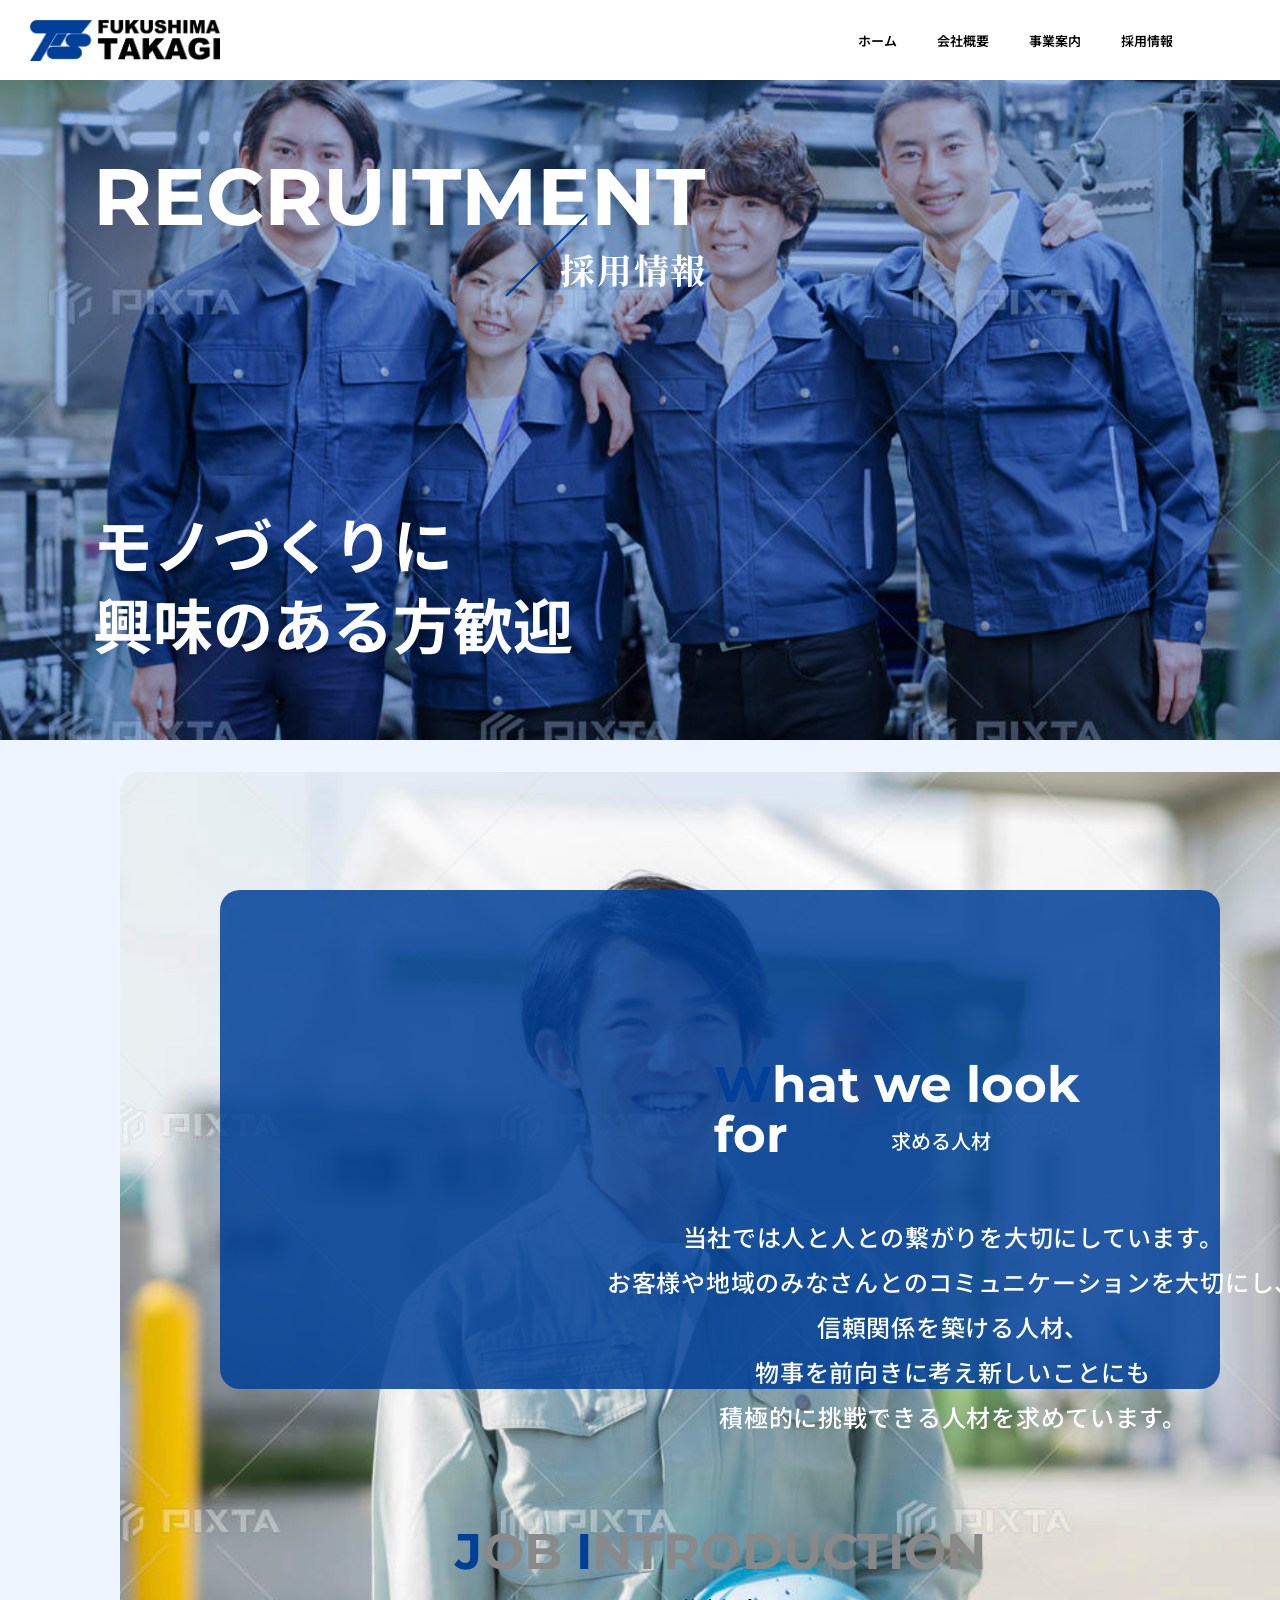
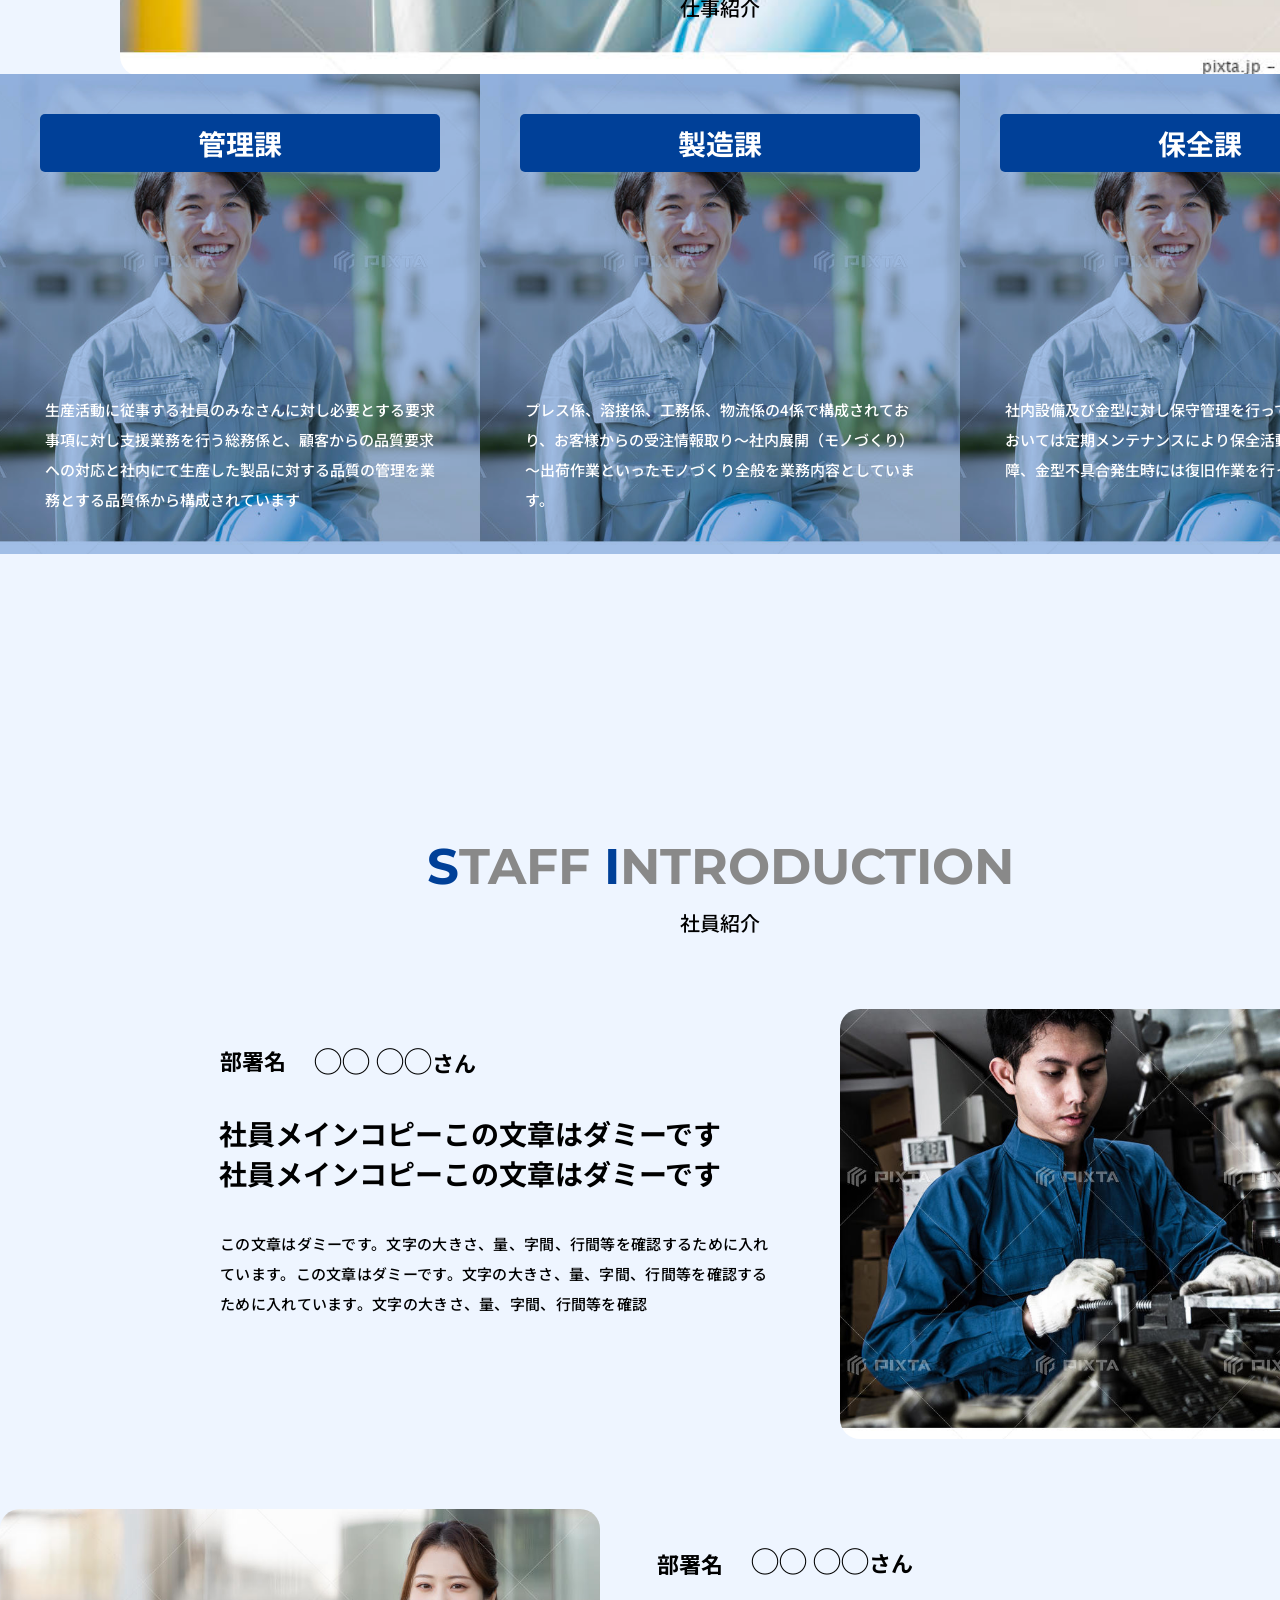
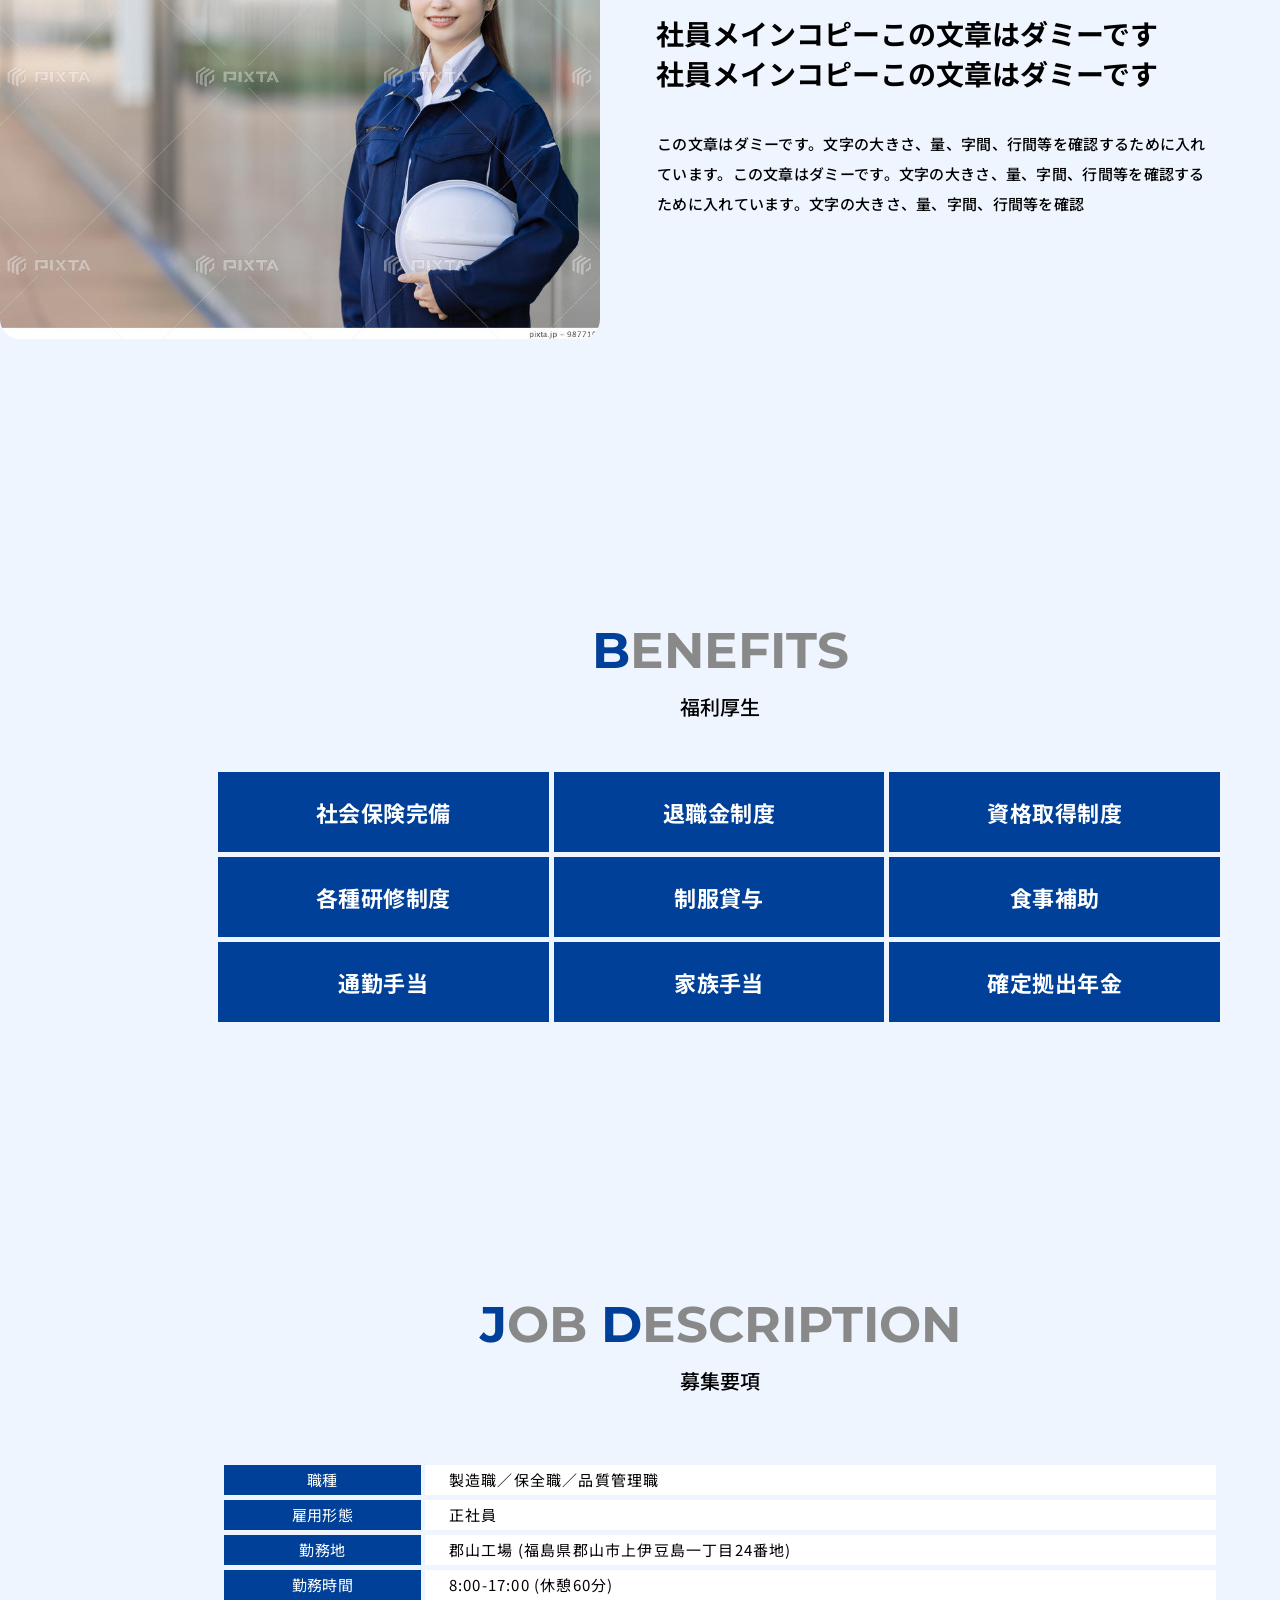
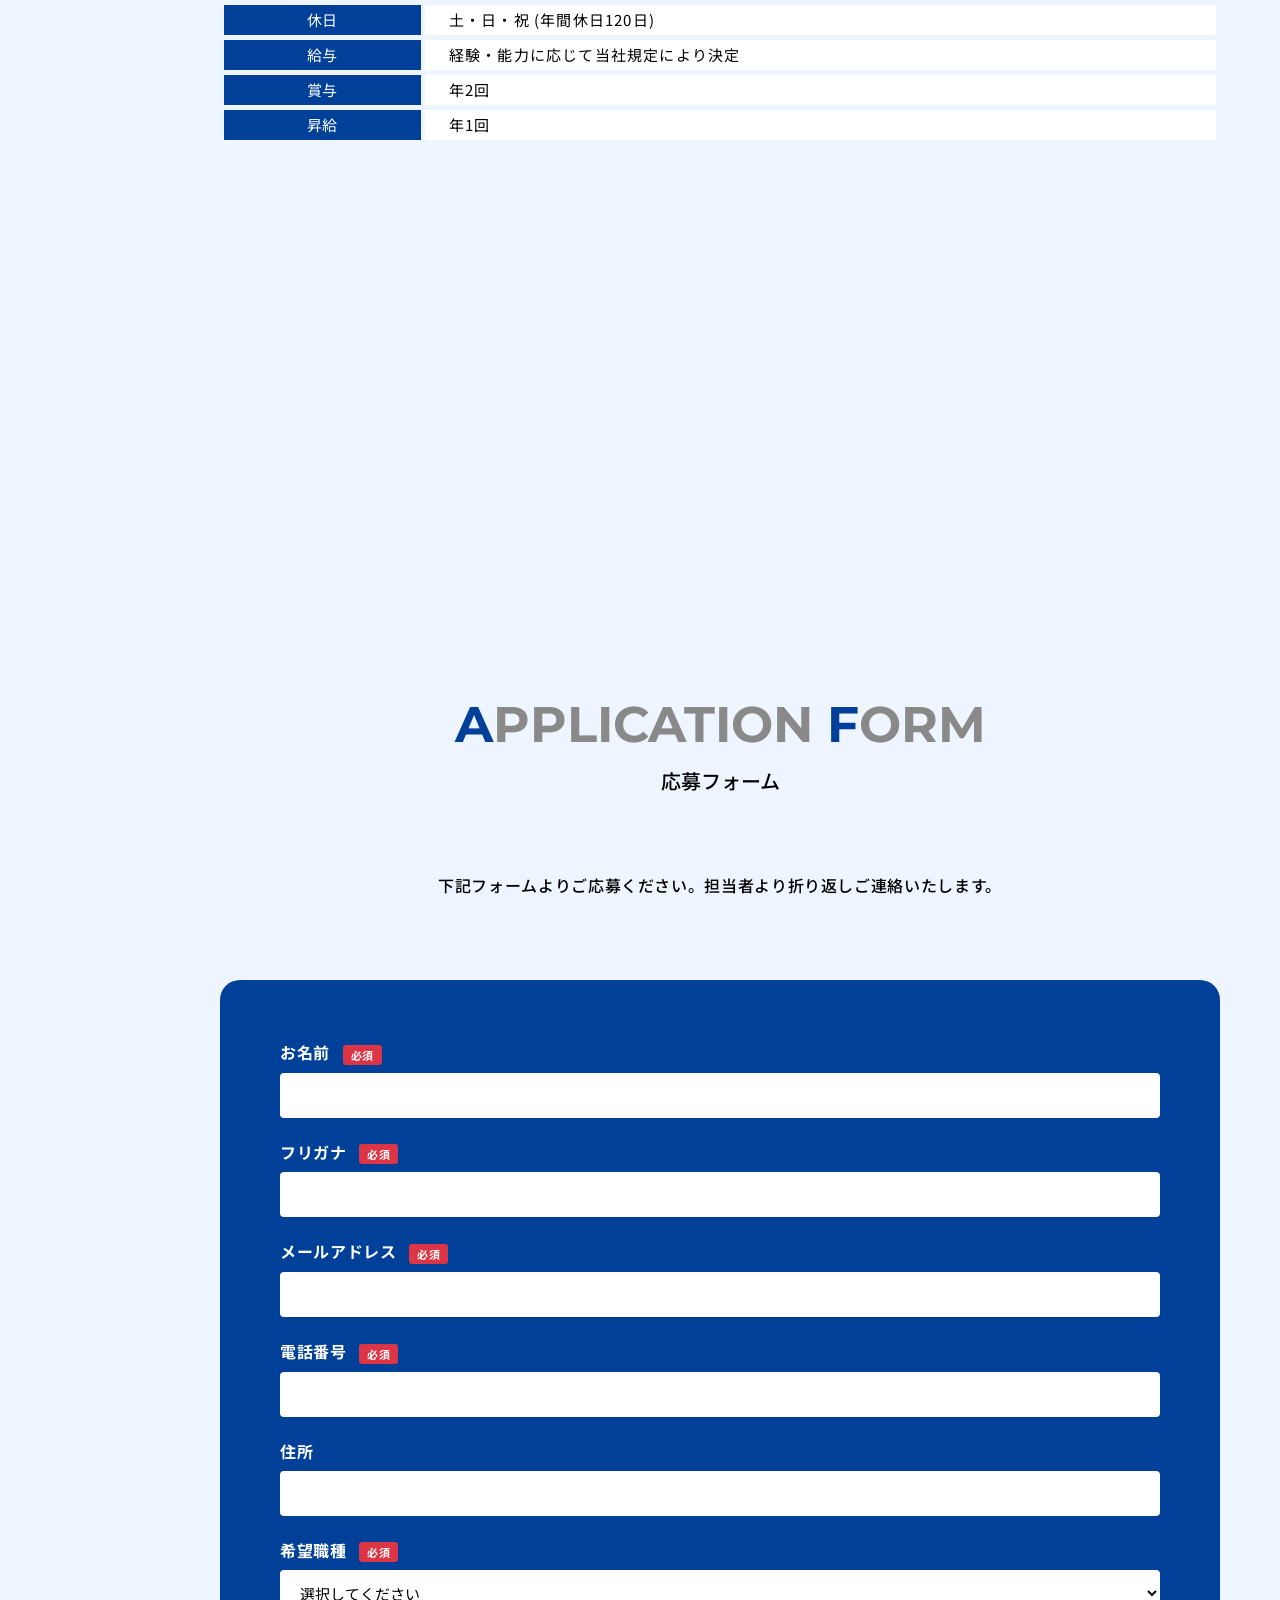
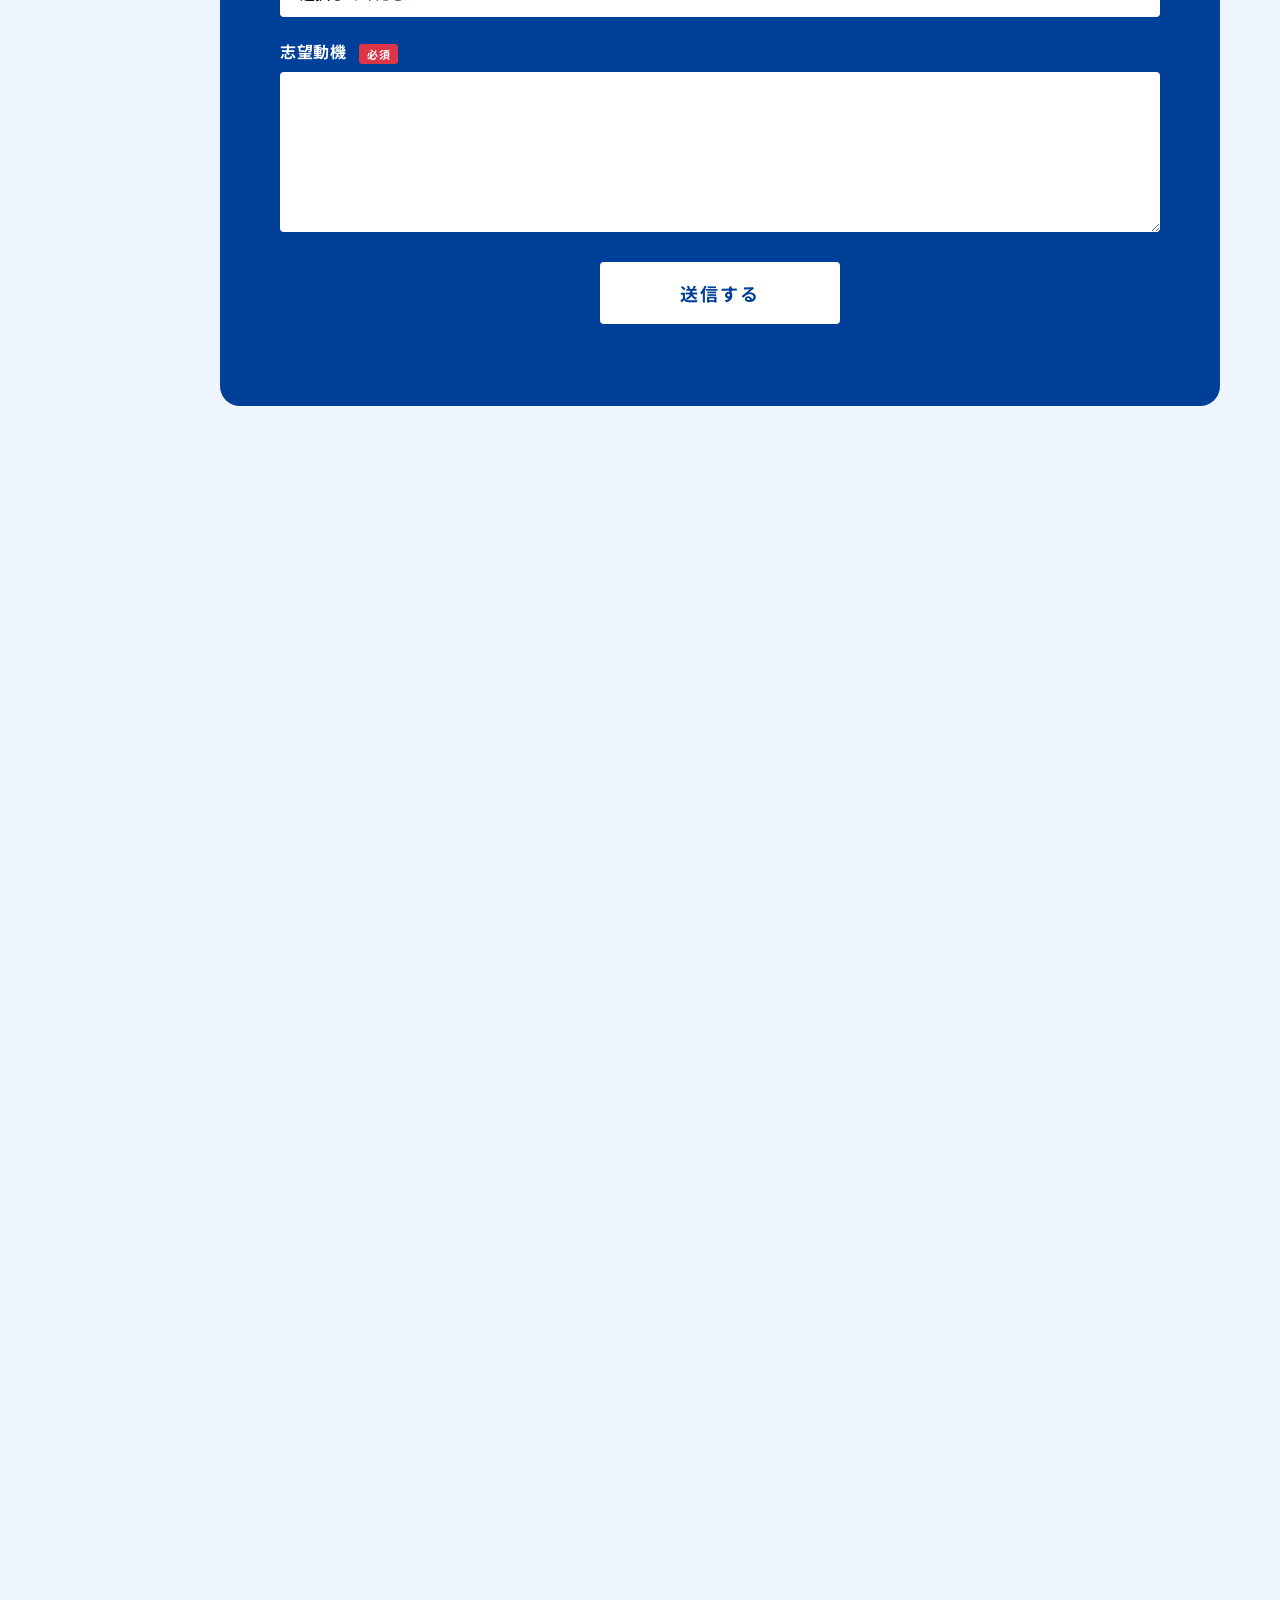
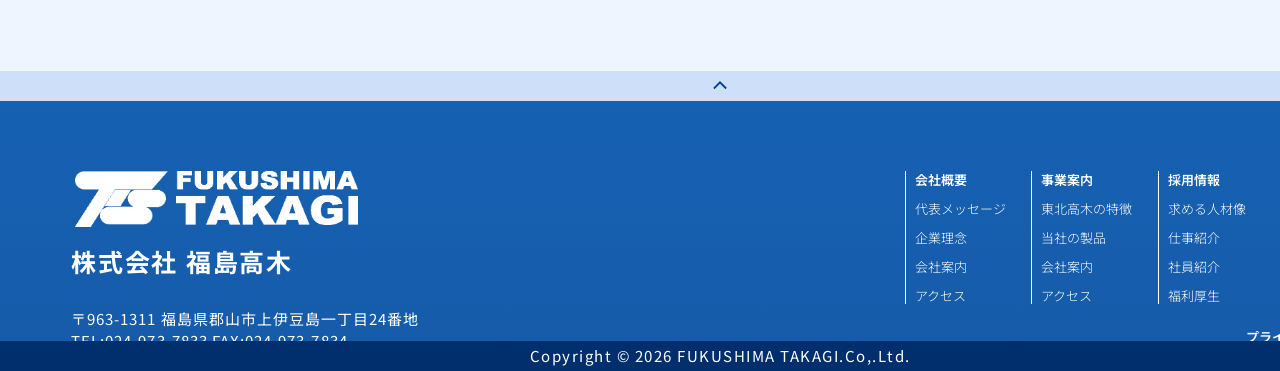
<file: recruit.html>
<!DOCTYPE html>
<html lang="ja">
<head>
<meta charset="UTF-8">
<meta name="viewport" content="width=1440">
<title>採用情報 | 株式会社 福島高木</title>
<link rel="preconnect" href="https://fonts.googleapis.com">
<link rel="preconnect" href="https://fonts.gstatic.com" crossorigin>
<link href="https://fonts.googleapis.com/css2?family=Inter:wght@400;500&family=Montserrat:wght@400;600;700&family=Noto+Sans+JP:wght@300;400;500;700&family=Noto+Serif+JP:wght@700&display=swap" rel="stylesheet">
<link rel="stylesheet" href="style.css">
<link rel="stylesheet" href="company.css">
<link rel="stylesheet" href="recruit.css">
</head>
<body>

<div class="page page--recruit" style="height:8371px;">

  <!-- Header -->
  <header class="hd">
    <a href="index.html"><img class="hd__logo" src="assets/logo.png" alt=""></a>
    <nav class="hd__nav">
      <a href="index.html" style="left:857.5px;">ホーム</a>
      <a href="company.html" style="left:936.5px;">会社概要</a>
      <a href="business.html" style="left:1028.5px;">事業案内</a>
      <a href="recruit.html" style="left:1120.5px;">採用情報</a>
    </nav>
    <a href="#" class="hd__contact">お問い合わせ</a>
  </header>

  <!-- RECRUITMENT title section (y=80-740, h=660) -->
  <section class="page-hero" style="height:660px;">
    <img class="page-hero__bg" src="assets/recruit-hero.jpg" alt="">
    <div class="page-hero__overlay"></div>
    <h1 class="title title--on-image" style="left:93px;top:77px;width:613px;height:145px;">
      <span class="title__en title__en--50"><i>R</i>ECRUITMENT</span>
      <svg class="title__slash" viewBox="0 0 82 82" preserveAspectRatio="none" style="left:413px;top:57px;"><line x1="0" y1="82" x2="82" y2="0" stroke="#004098" stroke-width="2"/></svg>
      <span class="title__jp title__jp--white" style="left:467px;top:95px;">採用情報</span>
    </h1>
    <p class="recruit-tagline" style="left:93px;top:423px;width:480px;">モノづくりに<br>興味のある方歓迎</p>
  </section>

  <!-- Content bg -->
  <section class="content-bg" style="top:740px;height:7391px;"></section>

  <!-- Big workers photo + WHAT WE LOOK FOR overlay (y=772-1676 approx) -->
  <div class="recruit-photo-block" style="top:772px;">
    <img src="assets/recruit-job.jpg" alt="" class="recruit-photo-block__img">
    <div class="recruit-photo-block__box">
      <h2 class="subtitle" style="left:494px;top:170px;width:453px;">
        <span class="subtitle__en" style="color:#fff;"><i style="color:#004098;">W</i>hat we look for</span>
      </h2>
      <p class="subtitle__jp" style="left:481px;top:241px;width:479px;color:#fff;">求める人材</p>
      <p style="position:absolute;left:345px;top:324px;width:776px;font-family:'Noto Sans JP',sans-serif;font-weight:500;font-size:24px;line-height:45px;letter-spacing:0.03em;color:#fff;text-align:center;">
        当社では人と人との繋がりを大切にしています。<br>
        お客様や地域のみなさんとのコミュニケーションを大切にし、<br>
        信頼関係を築ける人材、<br>
        物事を前向きに考え新しいことにも<br>
        積極的に挑戦できる人材を求めています。
      </p>
    </div>
  </div>

  <!-- JOB INTRODUCTION (y=1527+) -->
  <h2 class="subtitle subtitle--center" style="left:437px;top:1527px;width:566px;">
    <span class="subtitle__en"><i>J</i>OB&nbsp;<i>I</i>NTRODUCTION</span>
  </h2>
  <p class="subtitle__jp" style="left:437px;top:1598px;width:566px;">仕事紹介</p>

  <!-- 3 job columns (y=1674-2154, w=480 each) -->
  <div class="job-col" style="left:0px;top:1674px;">
    <div class="job-col__bg"></div>
    <div class="job-col__overlay"></div>
    <div class="job-col__pill" style="left:40px;top:40px;">管理課</div>
    <p class="job-col__text" style="left:45px;top:321px;">生産活動に従事する社員のみなさんに対し必要とする要求事項に対し支援業務を行う総務係と、顧客からの品質要求への対応と社内にて生産した製品に対する品質の管理を業務とする品質係から構成されています</p>
  </div>
  <div class="job-col" style="left:480px;top:1674px;">
    <div class="job-col__bg"></div>
    <div class="job-col__overlay"></div>
    <div class="job-col__pill" style="left:40px;top:40px;">製造課</div>
    <p class="job-col__text" style="left:45px;top:321px;">プレス係、溶接係、工務係、物流係の4係で構成されており、お客様からの受注情報取り～社内展開（モノづくり）～出荷作業といったモノづくり全般を業務内容としています。</p>
  </div>
  <div class="job-col" style="left:960px;top:1674px;">
    <div class="job-col__bg"></div>
    <div class="job-col__overlay"></div>
    <div class="job-col__pill" style="left:40px;top:40px;">保全課</div>
    <p class="job-col__text" style="left:45px;top:321px;">社内設備及び金型に対し保守管理を行っています。日常においては定期メンテナンスにより保全活動を実施。設備故障、金型不具合発生時には復旧作業を行っています。</p>
  </div>

  <!-- STAFF INTRODUCTION (y=2442+) -->
  <h2 class="subtitle subtitle--center" style="left:415px;top:2442px;width:610px;">
    <span class="subtitle__en"><i>S</i>TAFF&nbsp;<i>I</i>NTRODUCTION</span>
  </h2>
  <p class="subtitle__jp" style="left:415px;top:2513px;width:610px;">社員紹介</p>

  <!-- Staff card 1 (left text, right photo at y=2577) -->
  <div class="staff-card" style="top:2577px;">
    <div class="staff-card__photo staff-card__photo--right" style="left:840px;top:32px;width:600px;height:430px;"></div>
    <p class="staff-card__dept" style="left:220px;top:68px;">部署名</p>
    <p class="staff-card__name" style="left:314px;top:68px;">◯◯ ◯◯<span class="staff-card__san">さん</span></p>
    <p class="staff-card__title" style="left:219px;top:136px;">社員メインコピーこの文章はダミーです<br>社員メインコピーこの文章はダミーです</p>
    <p class="staff-card__body" style="left:220px;top:252px;">この文章はダミーです。文字の大きさ、量、字間、行間等を確認するために入れています。この文章はダミーです。文字の大きさ、量、字間、行間等を確認するために入れています。文字の大きさ、量、字間、行間等を確認</p>
  </div>

  <!-- Staff card 2 (right text, left photo at y=3109) -->
  <div class="staff-card" style="top:3109px;">
    <div class="staff-card__photo staff-card__photo--left" style="left:0px;top:0px;width:600px;height:430px;"></div>
    <p class="staff-card__dept" style="left:657px;top:39px;">部署名</p>
    <p class="staff-card__name" style="left:751px;top:36px;">◯◯ ◯◯<span class="staff-card__san">さん</span></p>
    <p class="staff-card__title" style="left:656px;top:104px;">社員メインコピーこの文章はダミーです<br>社員メインコピーこの文章はダミーです</p>
    <p class="staff-card__body" style="left:657px;top:220px;">この文章はダミーです。文字の大きさ、量、字間、行間等を確認するために入れています。この文章はダミーです。文字の大きさ、量、字間、行間等を確認するために入れています。文字の大きさ、量、字間、行間等を確認</p>
  </div>

  <!-- BENEFITS (y=3826+) -->
  <h2 class="subtitle subtitle--center" style="left:437px;top:3826px;width:566px;">
    <span class="subtitle__en"><i>B</i>ENEFITS</span>
  </h2>
  <p class="subtitle__jp" style="left:437px;top:3897px;width:566px;">福利厚生</p>

  <div class="benefits-grid" style="top:3972px;">
    <div class="benefit-cell">社会保険完備</div>
    <div class="benefit-cell">退職金制度</div>
    <div class="benefit-cell">資格取得制度</div>
    <div class="benefit-cell">各種研修制度</div>
    <div class="benefit-cell">制服貸与</div>
    <div class="benefit-cell">食事補助</div>
    <div class="benefit-cell">通勤手当</div>
    <div class="benefit-cell">家族手当</div>
    <div class="benefit-cell">確定拠出年金</div>
  </div>

  <!-- JOB DESCRIPTION (y=4500+) - simplified table -->
  <h2 class="subtitle subtitle--center" style="left:437px;top:4500px;width:566px;">
    <span class="subtitle__en"><i>J</i>OB&nbsp;<i>D</i>ESCRIPTION</span>
  </h2>
  <p class="subtitle__jp" style="left:437px;top:4571px;width:566px;">募集要項</p>
  <table class="info-table" style="left:220px;top:4660px;width:1000px;">
    <tr><td class="info-table__label">職種</td><td class="info-table__val">製造職／保全職／品質管理職</td></tr>
    <tr><td class="info-table__label">雇用形態</td><td class="info-table__val">正社員</td></tr>
    <tr><td class="info-table__label">勤務地</td><td class="info-table__val">郡山工場 (福島県郡山市上伊豆島一丁目24番地)</td></tr>
    <tr><td class="info-table__label">勤務時間</td><td class="info-table__val">8:00-17:00 (休憩60分)</td></tr>
    <tr><td class="info-table__label">休日</td><td class="info-table__val">土・日・祝 (年間休日120日)</td></tr>
    <tr><td class="info-table__label">給与</td><td class="info-table__val">経験・能力に応じて当社規定により決定</td></tr>
    <tr><td class="info-table__label">賞与</td><td class="info-table__val">年2回</td></tr>
    <tr><td class="info-table__label">昇給</td><td class="info-table__val">年1回</td></tr>
  </table>

  <!-- APPLICATION FORM (y=5500+) -->
  <h2 class="subtitle subtitle--center" style="left:437px;top:5500px;width:566px;">
    <span class="subtitle__en"><i>A</i>PPLICATION&nbsp;<i>F</i>ORM</span>
  </h2>
  <p class="subtitle__jp" style="left:437px;top:5571px;width:566px;">応募フォーム</p>
  <p style="position:absolute;left:345px;top:5670px;width:750px;text-align:center;font-family:'Noto Sans JP',sans-serif;font-size:16px;line-height:30px;letter-spacing:0.04em;">下記フォームよりご応募ください。担当者より折り返しご連絡いたします。</p>

  <!-- Form box -->
  <div class="form-box" style="top:5780px;">
    <div class="form-row"><label>お名前 <span class="req">必須</span></label><input type="text"></div>
    <div class="form-row"><label>フリガナ <span class="req">必須</span></label><input type="text"></div>
    <div class="form-row"><label>メールアドレス <span class="req">必須</span></label><input type="email"></div>
    <div class="form-row"><label>電話番号 <span class="req">必須</span></label><input type="tel"></div>
    <div class="form-row"><label>住所</label><input type="text"></div>
    <div class="form-row"><label>希望職種 <span class="req">必須</span></label><select><option>選択してください</option></select></div>
    <div class="form-row"><label>志望動機 <span class="req">必須</span></label><textarea></textarea></div>
    <div class="form-row form-row--center"><button class="form-submit">送信する</button></div>
  </div>

  <!-- Page-top + Footer -->
  <div class="pagetop" style="top:8071px;"><svg viewBox="0 0 24 24"><path d="M6 14l6-6 6 6" stroke="#004098" stroke-width="2" fill="none" stroke-linecap="square"/></svg></div>
  <footer class="ft" style="top:8101px;">
    <img class="ft__logo" src="assets/logo.png" alt="">
    <p class="ft__company">株式会社 福島高木</p>
    <p class="ft__addr">〒963-1311 福島県郡山市上伊豆島一丁目24番地<br>TEL:024-973-7833 FAX:024-973-7834</p>
    <div class="ft__col" style="left:915px;"><h4>会社概要</h4><a>代表メッセージ</a><a>企業理念</a><a>会社案内</a><a>アクセス</a></div>
    <div class="ft__col" style="left:1041px;"><h4>事業案内</h4><a>東北高木の特徴</a><a>当社の製品</a><a>会社案内</a><a>アクセス</a></div>
    <div class="ft__col" style="left:1168px;"><h4>採用情報</h4><a>求める人材像</a><a>仕事紹介</a><a>社員紹介</a><a>福利厚生</a></div>
    <div class="ft__col ft__col--short" style="left:1294px;"><h4>募集要項</h4><a>応募フォーム</a><a>仕事紹介</a></div>
    <a href="#" class="ft__privacy">プライバシーポリシー</a>
  </footer>
  <div class="copyright" style="top:8341px;">Copyright © 2026 FUKUSHIMA TAKAGI.Co,.Ltd.</div>

</div>
</body>
</html>
</file>
<file: style.css>
/* Reset */
*,*::before,*::after { box-sizing: border-box; margin: 0; padding: 0; }
a { color: inherit; text-decoration: none; }
img { display: block; max-width: 100%; }
ul, li { list-style: none; }

:root {
  --brand: #004098;
  --gray-letter: #898989;
  --bg-light: #CEE0F9;
  --bg-business-overlay: #135CC1;
  --copyright-bg: #012F6E;
}

html, body { background: #fff; }
body {
  font-family: 'Noto Sans JP', 'Hiragino Kaku Gothic ProN', sans-serif;
  -webkit-font-smoothing: antialiased;
  color: #000;
  font-weight: 500;
}

.page {
  position: relative;
  width: 1440px;
  height: 3575px;
  margin: 0 auto;
  overflow: hidden;
  background: #fff;
}

/* ===== Header (y=0-80) ===== */
.hd {
  position: absolute;
  left: 0; top: 0;
  width: 1440px;
  height: 80px;
  background: #fff;
  z-index: 10;
}
.hd__logo {
  position: absolute;
  left: 30px;
  top: 20px;
  width: 190px;
  height: 41px;
  object-fit: contain;
}
.hd__nav a {
  position: absolute;
  top: 31.5px;
  font-family: 'Hiragino Kaku Gothic ProN', 'Noto Sans JP', sans-serif;
  font-weight: 600;
  font-size: 13px;
  line-height: 17px;
  color: #000;
  letter-spacing: 0;
}
.hd__contact {
  position: absolute;
  left: 1290px;
  top: 0;
  width: 150px;
  height: 80px;
  background: var(--brand);
  color: #fff;
  font-family: 'Hiragino Kaku Gothic ProN', 'Noto Sans JP', sans-serif;
  font-weight: 600;
  font-size: 13px;
  display: flex;
  align-items: center;
  justify-content: center;
  letter-spacing: 0;
}

/* ===== Hero (y=80, h=660) ===== */
.hero {
  position: absolute;
  left: 0; top: 80px;
  width: 1440px;
  height: 660px;
  overflow: hidden;
}
.hero__img {
  position: absolute;
  left: 0; top: 0;
  width: 1440px;
  height: 660px;
  object-fit: cover;
}
.hero__title {
  position: absolute;
  left: 278px;
  top: 349px;
  width: 885px;
  height: 110px;
  font-family: 'Montserrat', sans-serif;
  font-weight: 600;
  font-size: 90px;
  line-height: 1;
  color: rgba(255, 255, 255, 0.7);
  letter-spacing: 0;
  text-align: center;
  white-space: nowrap;
}
.hero__sub {
  position: absolute;
  left: 464px;
  top: 474px;
  width: 512px;
  height: 42px;
  font-family: 'Inter', 'Noto Sans JP', sans-serif;
  font-weight: 400;
  font-size: 35px;
  line-height: 0.999;
  color: #fff;
  letter-spacing: 0.25em;
  text-align: center;
  white-space: nowrap;
}

/* ===== Section title (MESSAGE / BUSINESS / NEWS / RECRUITMENT) ===== */
.title {
  position: absolute;
  font-weight: normal;
  line-height: 1;
}
.title__en {
  position: absolute;
  left: 0;
  top: 0;
  font-family: 'Montserrat', sans-serif;
  font-weight: 700;
  font-size: 80px;
  line-height: 1;
  letter-spacing: 0;
  color: var(--gray-letter);
  white-space: nowrap;
}
.title__en i {
  font-style: normal;
  color: var(--brand);
}
.title--on-image .title__en { color: #fff; }
.title--on-image .title__en i { color: var(--brand); }
.title__slash {
  position: absolute;
  width: 82px;
  height: 82px;
  overflow: visible;
}
.title__jp {
  position: absolute;
  font-family: 'Noto Serif JP', serif;
  font-weight: 700;
  font-size: 35px;
  line-height: 1;
  letter-spacing: 0.05em;
  color: var(--brand);
  white-space: nowrap;
}
.title__jp--white { color: #fff; }

/* ===== MESSAGE (y=740, h=685) ===== */
.sec-message {
  position: absolute;
  left: 0; top: 740px;
  width: 1440px;
  height: 685px;
  background: var(--bg-light);
}
.sec-message__photo-back {
  position: absolute;
  left: 738px;
  top: 97px;     /* abs (738,837). section starts y=740. */
  width: 702px;
  height: 434px;
  border-radius: 20px;
  object-fit: cover;
  z-index: 1;
}
.sec-message__photo-front {
  position: absolute;
  left: 563px;
  top: 192px;    /* abs (563,932). section starts y=740. */
  width: 279px;
  height: 393px;
  border-radius: 20px;
  object-fit: cover;
  z-index: 2;
}
.sec-message .title { left: 93px; top: 76px; /* 816-740=76 */ width: 408px; height: 220px; }
.sec-message .title .title__en { left: 0; top: 0; /* abs (93,816) */ }
.sec-message .title .title__slash { left: 143px; top: 57px; /* abs (236,873) */ }
.sec-message .title .title__jp { left: 189px; top: 95px; /* abs (282,911) */ }

.sec-message__body {
  position: absolute;
  left: 93px;
  top: 258px;     /* 998-740=258 */
  width: 408px;
  height: 180px;
  font-family: 'Noto Sans JP', sans-serif;
  font-weight: 500;
  font-size: 15px;
  line-height: 30px;
  letter-spacing: 0.02em;
  color: #000;
}

/* ===== BUSINESS (y=1425, h=617) ===== */
.sec-business {
  position: absolute;
  left: 0; top: 1425px;
  width: 1440px;
  height: 617px;
  overflow: hidden;
}
.sec-business__bg {
  position: absolute;
  left: 0; top: 0;
  width: 1440px;
  height: 617px;
  object-fit: cover;
}
.sec-business__overlay {
  position: absolute;
  inset: 0;
  background: var(--bg-business-overlay);
  opacity: 0.4;
}
.sec-business .title { left: 93px; top: 79px; /* 1504-1425=79 */ width: 422px; height: 220px; }
.sec-business .title .title__en { left: 0; top: 0; /* abs (93,1504) */ }
.sec-business .title .title__slash { left: 206px; top: 61px; /* abs (299,1565) */ }
.sec-business .title .title__jp { left: 275px; top: 95px; /* abs (368,1599) */ }

.sec-business__lead {
  position: absolute;
  left: 98px;
  top: 264px;        /* 1689-1425=264 */
  width: 566px;
  height: 88px;
  font-family: 'Noto Sans JP', sans-serif;
  font-weight: 700;
  font-size: 30px;
  line-height: 1;
  letter-spacing: 0;
  color: #fff;
}
.sec-business__lead br { line-height: 1; }
.sec-business__lead {
  /* Use two lines via <br>; with line-height 1, lines stack at 30px which is too tight. The fig has h=88 = ~30 + ~30 = need gap. */
  line-height: 1.45;
}
.sec-business__body {
  position: absolute;
  left: 98px;
  top: 379px;       /* 1804-1425=379 */
  width: 662px;
  height: 60px;
  font-family: 'Noto Sans JP', sans-serif;
  font-weight: 500;
  font-size: 15px;
  line-height: 30px;
  letter-spacing: 0.02em;
  color: #fff;
}

/* ===== NEWS (y=2042, h=600) ===== */
.sec-news {
  position: absolute;
  left: 0; top: 2042px;
  width: 1440px;
  height: 600px;
  background: #fff;
}
.sec-news .title { left: 590px; top: 78px; /* 2120-2042=78 */ width: 261px; height: 220px; }
.sec-news .title .title__en { left: 0; top: 0; /* abs (590,2120) */ }
.sec-news .title .title__slash { left: 46px; top: 64px; /* abs (636,2184) */ }
.sec-news .title .title__jp { left: 116px; top: 98px; /* abs (706,2218) */ }

.news-list {
  position: relative;
}
.news-list li {
  position: absolute;
  left: 232.5px;
  width: 953.5px;   /* arrow at 1186; arrow w=24; right edge 1210, but list area roughly 232 to 1186 = 953 */
  height: 25px;
}
.pill {
  position: absolute;
  left: 0;
  top: 0;
  width: 107px;
  height: 25px;
  background: var(--brand);
  color: #fff;
  border-radius: 2px;
  display: flex;
  align-items: center;
  justify-content: center;
  font-family: 'Montserrat', sans-serif;
  font-weight: 400;
  font-size: 12px;
  letter-spacing: 0;
}
.news-txt {
  position: absolute;
  left: 119px;          /* 351.5-232.5=119 */
  top: 0;
  height: 26px;
  width: 561px;
  font-family: 'Noto Sans JP', sans-serif;
  font-weight: 500;
  font-size: 17px;
  line-height: 26px;
  letter-spacing: 0;
  color: #000;
  white-space: nowrap;
  overflow: hidden;
  text-overflow: ellipsis;
}
.news-arrow {
  position: absolute;
  left: 953.5px;     /* 1186-232.5 */
  top: 0;
  width: 24px;
  height: 24px;
  background: url("data:image/svg+xml;utf8,<svg xmlns='http://www.w3.org/2000/svg' viewBox='0 0 24 24'><path d='M4 12h15M13 5l7 7-7 7' stroke='%23000' stroke-width='1.6' fill='none'/></svg>") center/contain no-repeat;
}
/* Divider lines between news items */
.sec-news .news-list li::before {
  content: "";
  position: absolute;
  left: -118px;     /* extend slightly left and right */
  right: -25px;
  top: -10px;
  height: 1px;
  background: var(--brand);
  opacity: 0.35;
}
.sec-news .news-list li:last-child::after {
  content: "";
  position: absolute;
  left: -118px;
  right: -25px;
  bottom: -20px;
  height: 1px;
  background: var(--brand);
  opacity: 0.35;
}

/* ===== RECRUITMENT (y=2642, h=564) ===== */
.sec-recruit {
  position: absolute;
  left: 0; top: 2642px;
  width: 1440px;
  height: 564px;
  overflow: hidden;
}
.sec-recruit__bg {
  position: absolute;
  left: 0; top: 0;
  width: 1440px;
  height: 564px;
  object-fit: cover;
}
.sec-recruit__overlay {
  position: absolute;
  inset: 0;
  background: var(--bg-business-overlay);
  opacity: 0.4;
}
.sec-recruit .title { left: 94px; top: 79px; /* 2721-2642=79 */ width: 613px; height: 220px; }
.sec-recruit .title .title__en { left: 0; top: 0; /* abs (94,2721) */ }
.sec-recruit .title .title__slash { left: 398px; top: 64px; /* abs (492,2785) */ }
.sec-recruit .title .title__jp { left: 467px; top: 98px; /* abs (561,2819) */ }

.sec-recruit__body {
  position: absolute;
  left: 98px;
  top: 277px;       /* 2919-2642=277 */
  width: 630px;
  height: 109px;
  font-family: 'Noto Sans JP', sans-serif;
  font-weight: 500;
  font-size: 15px;
  line-height: 30px;
  letter-spacing: 0.02em;
  color: #fff;
}

/* ===== Buttons ===== */
.btn {
  position: absolute;
  width: 284px;
  height: 54px;
  display: flex;
  align-items: center;
  font-family: 'Noto Sans JP', sans-serif;
  font-weight: 700;
  font-size: 17px;
  letter-spacing: 0.1em;
  z-index: 5;
}
.btn span {
  position: absolute;
  left: 88px;     /* (181-93) for MESSAGE button */
  height: 20px;
  line-height: 20px;
}
.btn svg {
  position: absolute;
  left: 172px;    /* (265-93) */
  top: 15px;
  width: 24px;
  height: 24px;
}
.btn-blue {
  background: var(--brand);
  color: #fff;
}
.btn-white {
  background: #fff;
  color: var(--brand);
}
.btn-white svg path { stroke: var(--brand); }

/* ===== Page top (y=3206, h=30) ===== */
.pagetop {
  position: absolute;
  left: 0; top: 3206px;
  width: 1440px;
  height: 30px;
  background: var(--bg-light);
  display: flex;
  align-items: center;
  justify-content: center;
}
.pagetop svg { width: 22px; height: 22px; }

/* ===== Footer (y=3236, h=309) ===== */
.ft {
  position: absolute;
  left: 0; top: 3236px;
  width: 1440px;
  height: 309px;
  background: #1864B3;   /* approximate medium-blue between #135CC1 and #004098 */
  background: linear-gradient(180deg, #1761B2 0%, #155AA8 100%);
  color: #fff;
  font-family: 'Noto Sans JP', sans-serif;
}
.ft__logo {
  position: absolute;
  left: 75px;
  top: 70px;       /* abs (75, 3306) - 3236 = 70 */
  width: 283px;
  height: 56px;
  filter: brightness(0) invert(1);
}
.ft__company {
  position: absolute;
  left: 71px;
  top: 148px;      /* (3384-3236) */
  width: 320px;
  height: 37px;
  font-weight: 700;
  font-size: 25px;
  line-height: 1;
  letter-spacing: 0.07em;
  color: #fff;
  white-space: nowrap;
}
.ft__addr {
  position: absolute;
  left: 71px;
  top: 207px;      /* (3443-3236) */
  width: 480px;     /* wide enough for 〒xxx-xxxx 福島県郡山市上伊豆島一丁目24番地 to fit on one line */
  font-weight: 400;
  font-size: 15px;
  line-height: 22px;
  letter-spacing: 0.07em;
  color: #fff;
  white-space: nowrap;
}
.ft__col {
  position: absolute;
  top: 70px;        /* heading at y=3306 */
  width: 91px;
}
.ft__col::before {
  /* White vertical bar 1px, height 133px (75px for 4th col), at left:-10px (915-905=10, 1041-1031=10, 1168-1158=10, 1294-1284=10) */
  content: "";
  position: absolute;
  left: -10px;
  top: 0;
  width: 1px;
  height: 133px;
  background: #fff;
}
.ft__col--short::before { height: 75px; }
.ft__col h4 {
  font-family: 'Hiragino Kaku Gothic ProN', 'Noto Sans JP', sans-serif;
  font-weight: 600;
  font-size: 13px;
  line-height: 17px;
  letter-spacing: 0;
  color: #fff;
  margin: 0;
}
.ft__col a {
  display: block;
  font-family: 'Hiragino Kaku Gothic ProN', 'Noto Sans JP', sans-serif;
  font-weight: 300;
  font-size: 13px;
  line-height: 17px;
  letter-spacing: 0;
  color: #fff;
  margin-top: 12px;    /* 3335-3306=29 = 17+12 line spacing */
}
.ft__privacy {
  position: absolute;
  left: 1246px;
  top: 227px;      /* (3463-3236) */
  width: 170px;
  height: 17px;
  font-family: 'Hiragino Kaku Gothic ProN', 'Noto Sans JP', sans-serif;
  font-weight: 600;
  font-size: 13px;
  line-height: 17px;
  letter-spacing: 0;
  color: #fff;
  white-space: nowrap;
}

/* ===== Copyright bar (y=3545, h=30) ===== */
.copyright {
  position: absolute;
  left: 0; top: 3545px;
  width: 1440px;
  height: 30px;
  background: var(--copyright-bg);
  font-family: 'Noto Sans JP', sans-serif;
  font-weight: 400;
  font-size: 15px;
  line-height: 30px;
  letter-spacing: 0.1em;
  color: #fff;
  text-align: center;
}

/* ===== Responsive scaling ===== */
@media (max-width: 1500px) {
  body { overflow-x: auto; }
}
</file>
<file: company.css>
/* ===== Company page (002_会社概要) overrides ===== */

.page--company {
  height: 3500px;
}

/* Company-page header has different x positions (nav starts earlier) */
.page--company .hd__logo { left: 20px; }
/* nav items use inline left from HTML */

/* Page hero (white frame with image bg + blue 0.4 multiply overlay) */
.page-hero {
  position: absolute;
  left: 0; top: 80px;
  width: 1440px; height: 300px;
  overflow: hidden;
}
.page-hero__bg {
  position: absolute; inset: 0;
  width: 100%; height: 100%;
  object-fit: cover;
}
.page-hero__overlay {
  position: absolute; inset: 0;
  background: rgb(19, 92, 193);
  opacity: 0.4;
  mix-blend-mode: multiply;
}

/* Page-hero title (e.g., "COMPANY") - 80px Montserrat Bold, ALL white */
.page-hero .title { z-index: 2; }
.page-hero .title__en {
  font-size: 80px;
  color: #fff;
}
.page-hero .title__en i { color: #fff; }
.page-hero .title__jp { color: #fff; }

/* Content bg */
.content-bg {
  position: absolute;
  left: 0; top: 380px;
  width: 1440px;
  height: 2751px;
  background: #EEF5FF;
}

/* Section subtitles (TOP MESSAGE / PHILOSOPHY / INFORMATION / ACCESS) */
.subtitle {
  position: absolute;
  font-family: 'Montserrat', sans-serif;
  font-weight: 700;
  font-size: 50px;
  line-height: 1;
  letter-spacing: 0;
  margin: 0;
}
.subtitle__en { color: #898989; }
.subtitle__en i { color: #004098; font-style: normal; }

.subtitle--center {
  text-align: center;
}
.subtitle--center .subtitle__en { display: block; text-align: center; }

.subtitle__jp {
  position: absolute;
  font-family: 'Noto Sans JP', sans-serif;
  font-weight: 500;
  font-size: 20px;
  line-height: 1;
  letter-spacing: 0;
  color: #000;
  text-align: center;
  margin: 0;
}

/* Photo square placeholder */
.photo-square {
  position: absolute;
  background: #d9d9d9;
  border-radius: 20px;
}

/* Body / signature */
.body-text, .signature {
  position: absolute;
  margin: 0;
  font-family: 'Noto Sans JP', sans-serif;
  font-weight: 500;
}

/* Philosophy rows — number box sits on the line (line is full width behind/under it) */
.philosophy-list {
  position: relative;
}
.philosophy-row {
  position: absolute;
  left: 416px;
  width: 609px;
  height: 43px;
}
.philosophy-num {
  position: absolute;
  left: 0;
  top: 8px;
  width: 32px;
  height: 32px;
  background: #004098;
  color: #fff;
  font-family: 'Inter', sans-serif;
  font-weight: 500;
  font-size: 22px;
  line-height: 32px;
  text-align: center;
  letter-spacing: 0;
  z-index: 2;
}
.philosophy-text {
  position: absolute;
  left: 45px;
  top: 0;
  height: 43px;
  font-family: 'Noto Sans JP', sans-serif;
  font-weight: 500;
  font-size: 22px;
  line-height: 43px;
  letter-spacing: 0;
  color: #000;
  white-space: nowrap;
}
.philosophy-line {
  position: absolute;
  left: 0;       /* line starts at the LEFT EDGE of the number box (passes under it) */
  top: 40px;     /* meets the bottom of the number box (number top:8 + height:32 = 40) */
  width: 609px;
  height: 1px;
  background: #004098;
  z-index: 1;
}

/* INFORMATION table — row gap + col gap, first col REGULAR (not bold) */
.info-table {
  position: absolute;
  border-collapse: separate;
  border-spacing: 4px 5px;   /* col gap, row gap */
  font-family: 'Noto Sans JP', sans-serif;
}
.info-table tr {
  background: transparent;
}
.info-table__label {
  width: 156px;
  height: 30px;
  background: #004098;
  color: #fff;
  font-weight: 400;          /* NOT bold */
  font-size: 15px;
  line-height: 30px;
  letter-spacing: 0.02em;
  text-align: center;
  vertical-align: middle;
  padding: 0;
}
.info-table__val {
  width: 627px;
  background: #fff;
  color: #000;
  font-weight: 400;
  font-size: 15px;
  line-height: 30px;
  letter-spacing: 0.08em;
  padding-left: 24px;
  vertical-align: middle;
}
.info-table__tall .info-table__label {
  height: 60px;
}
.info-table__tall .info-table__val {
  height: 60px;
  line-height: 22px;
  padding-top: 8px;
  padding-bottom: 8px;
  vertical-align: middle;
}

.access-map {
  position: absolute;
  border-radius: 20px;
  object-fit: cover;
}
.access-addr {
  position: absolute;
  margin: 0;
  font-family: 'Noto Sans JP', sans-serif;
  font-weight: 500;
  white-space: nowrap;
}

/* Business page: feature/product cards */
.biz-arrow {
  position: absolute;
  width: 50px;
  height: 50px;
  background: #004098;
  border-radius: 50%;
  z-index: 5;
}
.biz-arrow::after {
  content: "";
  position: absolute;
  left: 50%; top: 50%;
  transform: translate(-50%, -50%);
  width: 14px;
  height: 14px;
  border-top: 2px solid #fff;
  border-right: 2px solid #fff;
}
.biz-arrow--left::after {
  transform: translate(-30%, -50%) rotate(-135deg);
}
.biz-arrow--right::after {
  transform: translate(-70%, -50%) rotate(45deg);
}

.feature-card {
  position: absolute;
  width: 302.7px;
  height: 403px;
}
.feature-card__img {
  width: 302.7px;
  height: 287px;
  background: #d9d9d9;
  border-radius: 20px;
}
.feature-card__name {
  margin-top: 13px;
  font-family: 'Noto Sans JP', sans-serif;
  font-weight: 500;
  font-size: 18px;
  line-height: 30px;
  letter-spacing: 0.02em;
  color: #000;
}
.feature-card__desc {
  margin-top: 13px;
  font-family: 'Noto Sans JP', sans-serif;
  font-weight: 400;
  font-size: 13px;
  line-height: 20px;
  letter-spacing: 0.02em;
  color: #000;
}

/* Product grid (MERCHANDISE) */
.product-card {
  position: absolute;
  width: 302.7px;
  height: 400px;
}
.product-card__img {
  width: 302.7px;
  height: 287px;
  background: #d9d9d9;
  border-radius: 20px;
}
.product-card__name {
  margin-top: 13px;
  font-family: 'Noto Sans JP', sans-serif;
  font-weight: 500;
  font-size: 18px;
  line-height: 30px;
  letter-spacing: 0.02em;
  color: #000;
}
.product-card__desc {
  margin-top: 13px;
  font-family: 'Noto Sans JP', sans-serif;
  font-weight: 400;
  font-size: 13px;
  line-height: 20px;
  letter-spacing: 0.02em;
  color: #000;
}
</file>
<file: recruit.css>
/* ===== Recruit page extra styles ===== */
.recruit-tagline {
  position: absolute;
  margin: 0;
  font-family: 'Noto Sans JP', sans-serif;
  font-weight: 700;
  font-size: 60px;
  line-height: 80px;
  letter-spacing: 0;
  color: #fff;
  z-index: 3;
}

/* Large workers photo with blue overlay box */
.recruit-photo-block {
  position: absolute;
  left: 120px;
  width: 1200px;
  height: 904px;
}
.recruit-photo-block__img {
  position: absolute;
  left: 0; top: 0;
  width: 100%; height: 100%;
  object-fit: cover;
  border-radius: 20px;
}
.recruit-photo-block__box {
  position: absolute;
  left: 100px;
  top: 118px;
  width: 1000px;
  height: 499px;
  background: rgba(0, 64, 152, 0.85);
  border-radius: 20px;
}

/* Job columns (3 sections side-by-side, h=480 each, w=480 each) */
.job-col {
  position: absolute;
  width: 480px;
  height: 480px;
  overflow: hidden;
}
.job-col__bg {
  position: absolute;
  inset: 0;
  background: #d9d9d9; /* placeholder */
  background-image: url('assets/recruit-job.jpg');
  background-size: cover;
  background-position: center;
}
.job-col__overlay {
  position: absolute;
  inset: 0;
  background: rgb(19, 92, 193);
  opacity: 0.4;
  mix-blend-mode: multiply;
}
.job-col__pill {
  position: absolute;
  width: 400px;
  height: 58px;
  background: #004098;
  border-radius: 5px;
  color: #fff;
  font-family: 'Noto Sans JP', sans-serif;
  font-weight: 700;
  font-size: 28px;
  line-height: 58px;
  letter-spacing: 0;
  text-align: center;
  z-index: 2;
}
.job-col__text {
  position: absolute;
  width: 390px;
  font-family: 'Noto Sans JP', sans-serif;
  font-weight: 500;
  font-size: 15px;
  line-height: 30px;
  letter-spacing: 0;
  color: #fff;
  margin: 0;
  z-index: 2;
}

/* Staff cards */
.staff-card {
  position: absolute;
  left: 0;
  width: 1440px;
  height: 540px;
}
.staff-card__photo {
  position: absolute;
  background: #d9d9d9;
  border-radius: 20px;
  background-size: cover;
  background-position: center;
}
.staff-card__photo--right {
  background-image: url('assets/recruit-staff1.jpg');
}
.staff-card__photo--left {
  background-image: url('assets/recruit-staff2.jpg');
}
.staff-card__dept {
  position: absolute;
  margin: 0;
  font-family: 'Noto Sans JP', sans-serif;
  font-weight: 700;
  font-size: 22px;
  line-height: 30px;
  color: #000;
}
.staff-card__name {
  position: absolute;
  margin: 0;
  font-family: 'Noto Sans JP', sans-serif;
  font-weight: 700;
  font-size: 28px;
  line-height: 30px;
  color: #000;
}
.staff-card__san {
  font-size: 22px;
}
.staff-card__title {
  position: absolute;
  margin: 0;
  font-family: 'Noto Sans JP', sans-serif;
  font-weight: 700;
  font-size: 28px;
  line-height: 40px;
  color: #000;
}
.staff-card__body {
  position: absolute;
  margin: 0;
  width: 563px;
  font-family: 'Noto Sans JP', sans-serif;
  font-weight: 500;
  font-size: 15px;
  line-height: 30px;
  letter-spacing: 0.02em;
  color: #000;
}

/* Benefits grid (3x3) */
.benefits-grid {
  position: absolute;
  left: 218px;
  width: 1002px;
  display: grid;
  grid-template-columns: repeat(3, 1fr);
  gap: 5px;
}
.benefit-cell {
  background: #004098;
  color: #fff;
  font-family: 'Noto Sans JP', sans-serif;
  font-weight: 700;
  font-size: 22px;
  letter-spacing: 0.02em;
  height: 80px;
  display: flex;
  align-items: center;
  justify-content: center;
}

/* Application form */
.form-box {
  position: absolute;
  left: 220px;
  width: 1000px;
  background: #004098;
  color: #fff;
  padding: 60px;
  border-radius: 20px;
  font-family: 'Noto Sans JP', sans-serif;
}
.form-row {
  display: flex;
  flex-direction: column;
  gap: 8px;
  margin-bottom: 22px;
}
.form-row label {
  font-weight: 700;
  font-size: 16px;
  letter-spacing: 0.04em;
}
.form-row .req {
  display: inline-block;
  background: #DC3545;
  color: #fff;
  font-size: 11px;
  font-weight: 700;
  padding: 2px 8px;
  margin-left: 8px;
  border-radius: 3px;
  vertical-align: middle;
}
.form-row input,
.form-row select,
.form-row textarea {
  width: 100%;
  padding: 12px 16px;
  background: #fff;
  color: #000;
  border: none;
  border-radius: 4px;
  font-family: inherit;
  font-size: 15px;
}
.form-row textarea {
  min-height: 160px;
  resize: vertical;
}
.form-row--center {
  align-items: center;
  margin-top: 30px;
}
.form-submit {
  background: #fff;
  color: #004098;
  border: none;
  padding: 18px 80px;
  font-family: inherit;
  font-size: 18px;
  font-weight: 700;
  letter-spacing: 0.1em;
  border-radius: 4px;
  cursor: pointer;
}
</file>
